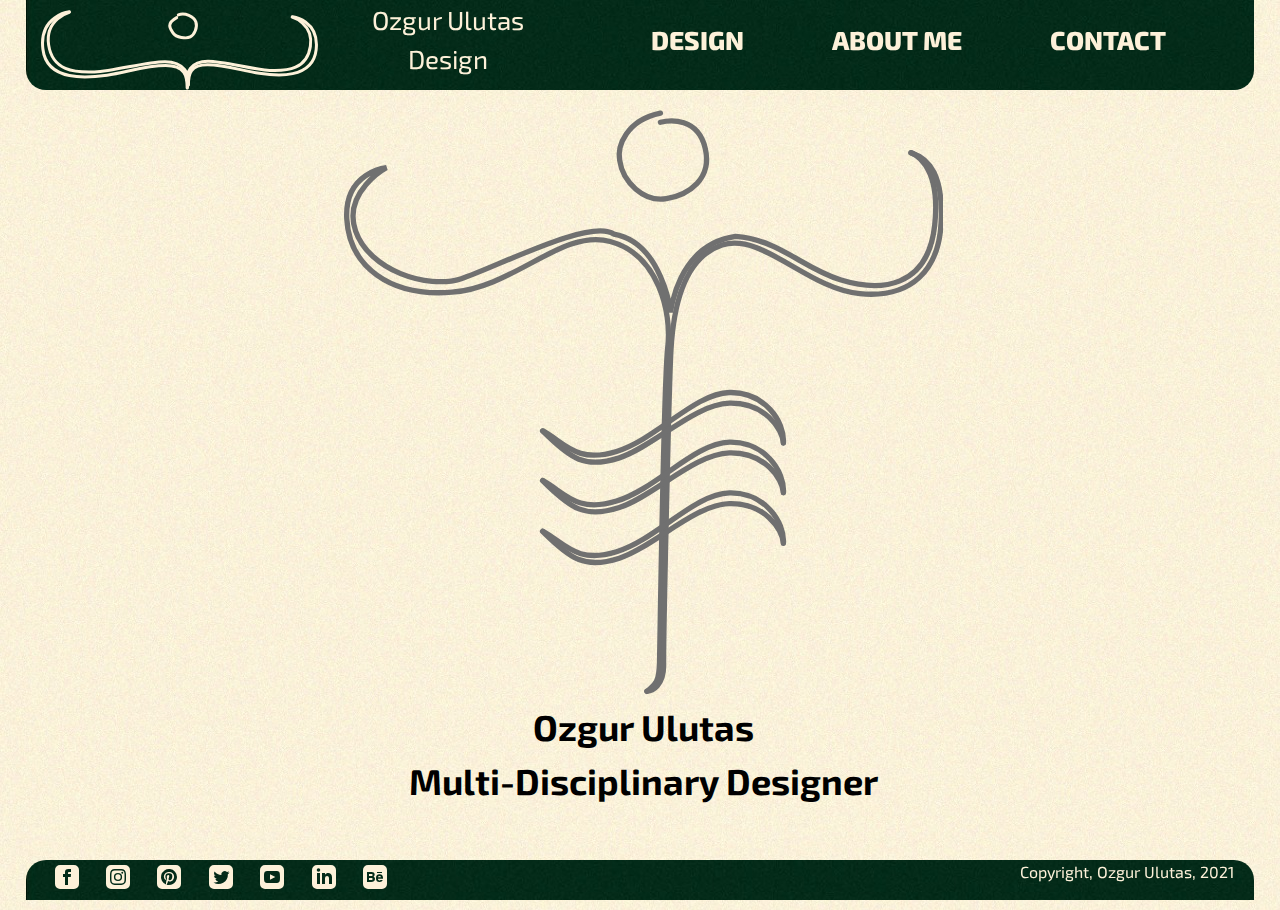
<file: index.html>
<!DOCTYPE html>
<html lang="en">

<head>
    <meta charset="UTF-8">
    <meta http-equiv="X-UA-Compatible" content="IE=edge">
    <meta name="viewport" content="width=device-width, initial-scale=1.0">
    <link rel="stylesheet" href="css/main.css">
    <link rel="preconnect" href="https://fonts.googleapis.com">
    <link rel="preconnect" href="https://fonts.gstatic.com" crossorigin>
    <link
        href="https://fonts.googleapis.com/css2?family=Exo+2:ital,wght@0,100;0,200;0,300;0,400;0,500;0,600;0,700;0,800;0,900;1,100;1,200;1,300;1,400;1,500;1,600;1,700;1,800;1,900&display=swap"
        rel="stylesheet">
    <title>Portfolio of Ozgur Ulutas</title>
</head>

<body>
    <header>
        <div id="nav_logo">
            <svg xmlns="http://www.w3.org/2000/svg"  viewBox="0 0 74.205 73.125">
                <g id="Group_16" data-name="Group 16" transform="translate(-566.537 -260.183)">
                    <path id="Path_8" data-name="Path 8"
                        d="M-21166.016,6595.412c.84-.747,1.461-.814,1.516-3.463s.508-33.734.988-37.806-1.121-11.053-6.891-12.6-11.414,5.483-18.934,6.08-12.289-3.142-12.609-8.766a5.459,5.459,0,0,1,4.742-6.15s-5.312,2.928-3.684,7.588,8.531,7.03,12.648,5.7,15.406-7.271,18.258-5.343c5.809.987,6.809,9.4,6.809,9.4s.746-8.089,7.766-9.109c5.316.4,8,3.8,12.645,5.223s10.395,1.02,11.211-6.582-2.859-8.684-2.859-8.684"
                        transform="translate(21769.998 -6264.222)" fill="none" stroke="#fdf1d9" stroke-linecap="round"
                        stroke-width="3" />
                    <path id="Path_9" data-name="Path 9"
                        d="M-21196.836,6528.177c2.254.746,3.854,2.73,3.588,8.354s-3.486,9.1-9.738,8.5-11.7-7.369-16.5-5.817-5.855,8.105-6.109,12.5-.926,35.047-.879,37.7-1.434,3.189-2,3.229"
                        transform="translate(21832.465 -6261.463)" fill="none" stroke="#fdf1d9" stroke-linecap="round"
                        stroke-width="3" />
                    <path id="Path_10" data-name="Path 10"
                        d="M-20928,6491.956c-4.086.842-5.184,3.958-4.877,5.669.355,2.605,2.938,5.031,5.592,4.572s5.518-2.35,4.648-6.027-4.187-3.423-5.363-3.116"
                        transform="translate(21533.611 -6230)" fill="none" stroke="#fdf1d9" stroke-linecap="round"
                        stroke-width="3" />
                    <g id="Group_8" data-name="Group 8" transform="translate(591.493 295.405)">
                        <path id="Path_11" data-name="Path 11"
                            d="M-21074.449,6789.513c3.412,3.414,5.117,4.552,9.2,3.225s9.008-6.448,13.178-6.543,6.354,3.034,6.451,4.741"
                            transform="translate(21074.449 -6784.91)" fill="none" stroke="#fdf1d9"
                            stroke-linecap="round" stroke-width="3" />
                        <path id="Path_12" data-name="Path 12"
                            d="M-21073.953,6790.8c2.656,1.494,4.02,3.917,8.8,2.456s9.352-6.961,13.523-7.056a6.189,6.189,0,0,1,6.465,6.061"
                            transform="translate(21074.014 -6786.194)" fill="none" stroke="#fdf1d9"
                            stroke-linecap="round" stroke-width="3" />
                    </g>
                    <g id="Group_9" data-name="Group 9" transform="translate(591.493 301.351)">
                        <path id="Path_11-2" data-name="Path 11"
                            d="M-21074.449,6789.513c3.412,3.414,5.117,4.552,9.2,3.225s9.008-6.448,13.178-6.543,6.354,3.034,6.451,4.741"
                            transform="translate(21074.449 -6784.91)" fill="none" stroke="#fdf1d9"
                            stroke-linecap="round" stroke-width="3" />
                        <path id="Path_12-2" data-name="Path 12"
                            d="M-21073.953,6790.8c2.656,1.494,4.02,3.917,8.8,2.456s9.352-6.961,13.523-7.056a6.189,6.189,0,0,1,6.465,6.061"
                            transform="translate(21074.014 -6786.194)" fill="none" stroke="#fdf1d9"
                            stroke-linecap="round" stroke-width="3" />
                    </g>
                    <g id="Group_10" data-name="Group 10" transform="translate(591.493 307.418)">
                        <path id="Path_11-3" data-name="Path 11"
                            d="M-21074.449,6789.513c3.412,3.414,5.117,4.552,9.2,3.225s9.008-6.448,13.178-6.543,6.354,3.034,6.451,4.741"
                            transform="translate(21074.449 -6784.91)" fill="none" stroke="#fdf1d9"
                            stroke-linecap="round" stroke-width="3" />
                        <path id="Path_12-3" data-name="Path 12"
                            d="M-21073.953,6790.8c2.656,1.494,4.02,3.917,8.8,2.456s9.352-6.961,13.523-7.056a6.189,6.189,0,0,1,6.465,6.061"
                            transform="translate(21074.014 -6786.194)" fill="none" stroke="#fdf1d9"
                            stroke-linecap="round" stroke-width="3" />
                    </g>
                </g>
            </svg>
        </div>
        <div id="nav_logo_big">
            <svg xmlns="http://www.w3.org/2000/svg" viewBox="0 0 276.893 81.542">
                <g id="Group_75" data-name="Group 75" transform="translate(-45.039 -5.7)">
                  <g id="Group_7" data-name="Group 7" transform="translate(46.559 9.556)">
                    <path id="Path_3" data-name="Path 3" d="M-21652.637,7787.615s-30.412,3.854-26.449,37.116,45.316,28.874,64.2,26.206,38.625-9.6,58.436-9.6,21.641,10.662,21.641,22.465" transform="translate(21679.441 -7787.615)" fill="none" stroke="#fdf1d9" stroke-linecap="round" stroke-width="3"/>
                    <path id="Path_5" data-name="Path 5" d="M-21575.176,7787.615s26.912,3.443,23.4,33.152-40.1,25.791-56.809,23.408-34.18-8.576-51.711-8.576-19.15,9.524-19.15,20.066" transform="translate(21825.316 -7782.729)" fill="none" stroke="#fdf1d9" stroke-linecap="round" stroke-width="3"/>
                    <path id="Path_4" data-name="Path 4" d="M-21658.416,7782.714s-24.488,6.957-20.684,32.625,25.656,27.86,45.945,27.032,51.311-10.256,70.332-10.256,26.439,12.807,22.441,25.974" transform="translate(21685.207 -7782.301)" fill="none" stroke="#fdf1d9" stroke-linecap="round" stroke-width="3"/>
                    <path id="Path_6" data-name="Path 6" d="M-21574.559,7782.714s21.58,6.206,18.229,29.1-22.609,24.853-40.49,24.114-45.217-9.149-61.982-9.149-23.3,11.424-19.777,23.169" transform="translate(21824.131 -7777.415)" fill="none" stroke="#fdf1d9" stroke-linecap="round" stroke-width="3"/>
                  </g>
                  <path id="Path_7" data-name="Path 7" d="M10.611,2.869C-2.273,4.735.891,11.6,1.875,16.354s10.168,9.79,14.541,9.4S26.8,19.544,26.994,13.761,20.2.791,13.135.875" transform="translate(169.75 16.498) rotate(-21)" fill="none" stroke="#fdf1d9" stroke-linecap="round" stroke-width="3"/>
                </g>
              </svg>
              
        </div>
        <div id="site_title">
            <h1>Ozgur Ulutas Design</h1>
        </div>
        <div id="main_menu">
            <div id="menu_icon">
                <svg xmlns="http://www.w3.org/2000/svg"  viewBox="0 0 55 47">
                    <g id="Group_15" data-name="Group 15" transform="translate(-660.5 -19.5)">
                        <line id="Line_1" data-name="Line 1" x2="47" transform="translate(664.5 23.5)" fill="none"
                            stroke="#fdf1d9" stroke-linecap="round" stroke-width="8" />
                        <line id="Line_2" data-name="Line 2" x2="47" transform="translate(664.5 43)" fill="none"
                            stroke="#fdf1d9" stroke-linecap="round" stroke-width="8" />
                        <line id="Line_3" data-name="Line 3" x2="47" transform="translate(664.5 62.5)" fill="none"
                            stroke="#fdf1d9" stroke-linecap="round" stroke-width="8" />
                    </g>
                </svg>
            </div>
            <div id="menu_links">
                <div id="cross">
                    <svg xmlns="http://www.w3.org/2000/svg" width="58.265" height="50.265" viewBox="0 0 58.265 50.265">
                        <g id="Group_76" data-name="Group 76" transform="translate(-298.867 -17.867)">
                          <line id="Line_6" data-name="Line 6" x1="47" y2="39" transform="translate(304.5 23.5)" fill="none" stroke="#fdf1d9" stroke-linecap="round" stroke-width="8"/>
                          <line id="Line_7" data-name="Line 7" x2="47" y2="39" transform="translate(304.5 23.5)" fill="none" stroke="#fdf1d9" stroke-linecap="round" stroke-width="8"/>
                        </g>
                      </svg>                      
                </div>
                <a class="menu_item" id="design_link" href="designs.html">Design</a>
                <a class="menu_item" id="aboutme_link" href="about.html">About Me</a>
                <a class="menu_item" id="contact_link" href="contact.html">Contact</a>
            </div>
        </div>
    </header>
    <main id="ent_main">
        <div id="big_logo">
            <svg xmlns="http://www.w3.org/2000/svg" viewBox="0 0 339.938 331.497">
                <g id="Group_8" data-name="Group 8" transform="translate(-566.533 -260.183)">
                    <path id="Path_8" data-name="Path 8"
                        d="M-21031.871,6836.147c3.98-3.533,6.9-3.854,7.164-16.383s2.414-159.623,4.688-178.89-5.3-52.3-32.605-59.64-54.008,25.95-89.586,28.773-58.164-14.868-59.68-41.477,22.438-29.1,22.438-29.1-25.125,13.852-17.426,35.9,40.371,33.266,59.852,26.993,72.895-34.406,86.406-25.281c27.477,4.67,32.2,44.482,32.2,44.482s3.531-38.277,36.766-43.1c25.133,1.9,37.824,17.985,59.82,24.712s49.184,4.824,53.051-31.146-13.539-41.088-13.539-41.088"
                        transform="translate(21769.998 -6246.585)" fill="none" stroke="#707070" stroke-linecap="round"
                        stroke-width="3" />
                    <path id="Path_9" data-name="Path 9"
                        d="M-21078.766,6528.176c10.67,3.529,18.236,12.918,16.973,39.53s-16.494,43.059-46.08,40.235-55.344-34.872-78.045-27.53-27.7,38.356-28.91,59.167-4.385,165.835-4.166,178.366-6.768,15.091-9.48,15.271"
                        transform="translate(21966.633 -6243.702)" fill="none" stroke="#707070" stroke-linecap="round"
                        stroke-width="3" />
                    <path id="Path_10" data-name="Path 10"
                        d="M-20909.617,6491.955c-19.336,3.988-24.533,18.731-23.082,26.828,1.691,12.326,13.895,23.807,26.467,21.632s26.1-11.118,21.994-28.52-19.82-16.193-25.379-14.743"
                        transform="translate(21655.434 -6230)" fill="none" stroke="#707070" stroke-linecap="round"
                        stroke-width="3" />
                    <g id="Group_8-2" data-name="Group 8" transform="translate(679.026 420.233)">
                        <path id="Path_11" data-name="Path 11"
                            d="M-21074.449,6801.906c16.156,16.153,24.227,21.537,43.523,15.255s42.625-30.511,62.371-30.96,30.059,14.358,30.512,22.435"
                            transform="translate(21074.449 -6780.124)" fill="none" stroke="#707070"
                            stroke-linecap="round" stroke-width="3" />
                        <path id="Path_12" data-name="Path 12"
                            d="M-21073.949,6807.965c12.566,7.07,19.008,18.538,41.631,11.625s44.232-32.938,63.977-33.388,31.385,16.421,30.6,28.675"
                            transform="translate(21074.232 -6786.194)" fill="none" stroke="#707070"
                            stroke-linecap="round" stroke-width="3" />
                    </g>
                    <g id="Group_9" data-name="Group 9" transform="translate(679.026 448.367)">
                        <path id="Path_11-2" data-name="Path 11"
                            d="M-21074.449,6801.906c16.156,16.153,24.227,21.537,43.523,15.255s42.625-30.511,62.371-30.96,30.059,14.358,30.512,22.435"
                            transform="translate(21074.449 -6780.124)" fill="none" stroke="#707070"
                            stroke-linecap="round" stroke-width="3" />
                        <path id="Path_12-2" data-name="Path 12"
                            d="M-21073.949,6807.965c12.566,7.07,19.008,18.538,41.631,11.625s44.232-32.938,63.977-33.388,31.385,16.421,30.6,28.675"
                            transform="translate(21074.232 -6786.194)" fill="none" stroke="#707070"
                            stroke-linecap="round" stroke-width="3" />
                    </g>
                    <g id="Group_10" data-name="Group 10" transform="translate(679.026 477.076)">
                        <path id="Path_11-3" data-name="Path 11"
                            d="M-21074.449,6801.906c16.156,16.153,24.227,21.537,43.523,15.255s42.625-30.511,62.371-30.96,30.059,14.358,30.512,22.435"
                            transform="translate(21074.449 -6780.124)" fill="none" stroke="#707070"
                            stroke-linecap="round" stroke-width="3" />
                        <path id="Path_12-3" data-name="Path 12"
                            d="M-21073.949,6807.965c12.566,7.07,19.008,18.538,41.631,11.625s44.232-32.938,63.977-33.388,31.385,16.421,30.6,28.675"
                            transform="translate(21074.232 -6786.194)" fill="none" stroke="#707070"
                            stroke-linecap="round" stroke-width="3" />
                    </g>
                </g>
            </svg>
        </div>
        <div>
            <h3>Loyal</h3>
        </div>
        <div>
            <h3>Genuine</h3>
        </div>
        <div>
            <h3>Original</h3>
        </div>
        <div>
            <h3>Logical</h3>
        </div>
        <div>
            <h3>Dedicated</h3>
        </div>
        <div>
            <h3>Creative</h3>
        </div>
        <div>
            <H2>Ozgur Ulutas</H2>
            <h2>Multi-Disciplinary Designer</h2>
        </div>
        <div><a href="designs.html" id="cont_link">
                <h2> &lt; Tap To Continue &gt; </h2>
            </a></div>
    </main>
    <footer>
        <div id="social_med">
            <a href="https://www.facebook.com/ozgur.ulutas.5" class="social">
                <svg xmlns="http://www.w3.org/2000/svg" viewBox="0 0 24 24">
                    <path id="iconmonstr-facebook-6"
                        d="M19,0H5A5,5,0,0,0,0,5V19a5,5,0,0,0,5,5H19a5,5,0,0,0,5-5V5A5,5,0,0,0,19,0ZM16,7H14.076C13.461,7,13,7.252,13,7.889V9h3l-.238,3H13v8H10V12H8V9h2V7.077C10,5.055,11.064,4,13.461,4H16Z"
                        fill="#fdf1d9" />
                </svg>

            </a>
            <a href="https://www.instagram.com/ozgurulutas/" class="social">
                <svg xmlns="http://www.w3.org/2000/svg" viewBox="0 0 24 24">
                    <path id="iconmonstr-instagram-12"
                        d="M15.233,5.488c-.843-.038-1.1-.046-3.233-.046s-2.389.008-3.232.046c-2.17.1-3.181,1.127-3.279,3.279-.039.844-.048,1.1-.048,3.233s.009,2.389.047,3.233c.1,2.148,1.106,3.18,3.279,3.279.843.038,1.1.047,3.233.047s2.39-.008,3.233-.046c2.17-.1,3.18-1.129,3.279-3.279.038-.844.046-1.1.046-3.233s-.008-2.389-.046-3.232c-.1-2.153-1.111-3.182-3.279-3.281ZM12,16.108A4.108,4.108,0,1,1,16.108,12,4.108,4.108,0,0,1,12,16.108ZM16.271,8.69a.96.96,0,1,1,.96-.96A.96.96,0,0,1,16.271,8.69ZM14.667,12A2.667,2.667,0,1,1,12,9.333,2.667,2.667,0,0,1,14.667,12ZM19,0H5A5,5,0,0,0,0,5V19a5,5,0,0,0,5,5H19a5,5,0,0,0,5-5V5A5,5,0,0,0,19,0Zm.952,15.3c-.132,2.909-1.751,4.521-4.653,4.654-.854.039-1.126.048-3.3.048s-2.444-.009-3.3-.048C5.794,19.819,4.182,18.2,4.048,15.3,4.009,14.445,4,14.173,4,12s.009-2.445.048-3.3C4.182,5.794,5.8,4.181,8.7,4.049,9.556,4.009,9.827,4,12,4s2.445.009,3.3.048c2.908.133,4.523,1.751,4.653,4.653.039.854.048,1.127.048,3.3S19.991,14.445,19.952,15.3Z"
                        fill="#fdf1d9" />
                </svg>
            </a>
            <a href="https://www.pinterest.ca/ozgurgreat" class="social">
                <svg xmlns="http://www.w3.org/2000/svg" viewBox="0 0 24 24">
                    <path id="iconmonstr-pinterest-3"
                        d="M19,0H5A5,5,0,0,0,0,5V19a5,5,0,0,0,5,5H19a5,5,0,0,0,5-5V5A5,5,0,0,0,19,0ZM12,20a7.991,7.991,0,0,1-2.369-.357,8.939,8.939,0,0,0,.994-2.1l.5-1.9a2.139,2.139,0,0,0,1.833.918c2.414,0,4.152-2.219,4.152-4.976a4.7,4.7,0,0,0-4.933-4.62c-3.452,0-5.286,2.317-5.286,4.841a3.588,3.588,0,0,0,1.624,3.1c.151.07.232.039.268-.107L9,13.893a.24.24,0,0,0-.056-.23,3.106,3.106,0,0,1-.6-1.825,3.463,3.463,0,0,1,3.612-3.472,3.158,3.158,0,0,1,3.341,3.255c0,2.164-1.093,3.663-2.515,3.663a1.161,1.161,0,0,1-1.185-1.446,16.063,16.063,0,0,0,.663-2.664,1,1,0,0,0-1.012-1.127c-.8,0-1.448.831-1.448,1.943a2.891,2.891,0,0,0,.239,1.188s-.793,3.353-.938,3.977a7.659,7.659,0,0,0-.028,2.294A8,8,0,1,1,20,12a8.2,8.2,0,0,1-1.422,4.553A7.859,7.859,0,0,1,12,20Z"
                        fill="#fdf1d9" />
                </svg>

            </a>
            <a href="https://twitter.com/ozgurulutas" class="social">
                <svg xmlns="http://www.w3.org/2000/svg" viewBox="0 0 24 24">
                    <path id="iconmonstr-twitter-3"
                        d="M19,0H5A5,5,0,0,0,0,5V19a5,5,0,0,0,5,5H19a5,5,0,0,0,5-5V5A5,5,0,0,0,19,0Zm-.139,9.237A9.336,9.336,0,0,1,4.5,17.527a6.6,6.6,0,0,0,4.86-1.359,3.285,3.285,0,0,1-3.066-2.28,3.3,3.3,0,0,0,1.482-.056,3.286,3.286,0,0,1-2.633-3.26,3.266,3.266,0,0,0,1.486.411A3.289,3.289,0,0,1,5.612,6.6a9.32,9.32,0,0,0,6.766,3.43,3.285,3.285,0,0,1,5.594-2.993,6.583,6.583,0,0,0,2.086-.8,3.3,3.3,0,0,1-1.443,1.816A6.578,6.578,0,0,0,20.5,7.54a6.66,6.66,0,0,1-1.639,1.7Z"
                        fill="#fdf1d9" />
                </svg>

            </a>
            <a href="https://www.youtube.com/user/ozgurulutas/featured" class="social">
                <svg xmlns="http://www.w3.org/2000/svg" viewBox="0 0 24 24">
                    <path id="iconmonstr-youtube-8"
                        d="M10,9.333l5.333,2.662L10,14.667ZM24,5V19a5,5,0,0,1-5,5H5a5,5,0,0,1-5-5V5A5,5,0,0,1,5,0H19A5,5,0,0,1,24,5Zm-4,7c-.02-4.123-.323-5.7-2.923-5.877-2.4-.164-7.754-.163-10.153,0C4.326,6.3,4.02,7.87,4,12c.02,4.123.323,5.7,2.923,5.877,2.4.163,7.75.164,10.153,0C19.674,17.7,19.98,16.13,20,12Z"
                        fill="#fdf1d9" />
                </svg>
            </a>
            <a href="https://www.linkedin.com/in/ozgur-ulutas-846955211/" class="social"><svg
                    xmlns="http://www.w3.org/2000/svg" viewBox="0 0 24 24">
                    <path id="Path_15" data-name="Path 15"
                        d="M19,0H5A5,5,0,0,0,0,5V19a5,5,0,0,0,5,5H19a5,5,0,0,0,5-5V5A5,5,0,0,0,19,0ZM8,19H5V8H8ZM6.5,6.732A1.764,1.764,0,1,1,8.25,4.968,1.758,1.758,0,0,1,6.5,6.732ZM20,19H17V13.4c0-3.368-4-3.113-4,0V19H10V8h3V9.765c1.4-2.586,7-2.777,7,2.476Z"
                        fill="#fdf1d9" />
                </svg>
            </a>
            <a href="https://www.behance.net/zgruluta" class="social">
                <svg xmlns="http://www.w3.org/2000/svg" viewBox="0 0 24 24">
                    <path id="Path_16" data-name="Path 16"
                        d="M8.228,15.01H6V13H8.261C10.139,13,10.264,15.01,8.228,15.01Zm6.758-2.677H18A1.514,1.514,0,0,0,14.986,12.333ZM8.182,9H6v2H8.389C10.062,11,10.326,9,8.182,9ZM24,5V19a5,5,0,0,1-5,5H5a5,5,0,0,1-5-5V5A5,5,0,0,1,5,0H19A5,5,0,0,1,24,5ZM14,8h5V7H14Zm-3.552,3.618c1.907-.974,1.837-4.55-1.813-4.6H4v9.978H8.311C12.833,16.992,12.756,12.458,10.448,11.618Zm9.487.6a3.344,3.344,0,0,0-3.583-2.95C14.258,9.27,13,10.61,13,13.217,13,15.848,14.367,17,16.416,17a3.37,3.37,0,0,0,3.4-2H17.7a1.644,1.644,0,0,1-2.767-1.353H20a8.988,8.988,0,0,0-.063-1.427Z"
                        fill="#fdf1d9" />
                </svg>
            </a>
        </div>
        <p id="copyr">Copyright, Ozgur Ulutas, 2021</p>
    </footer>
</body>

</html>
</file>
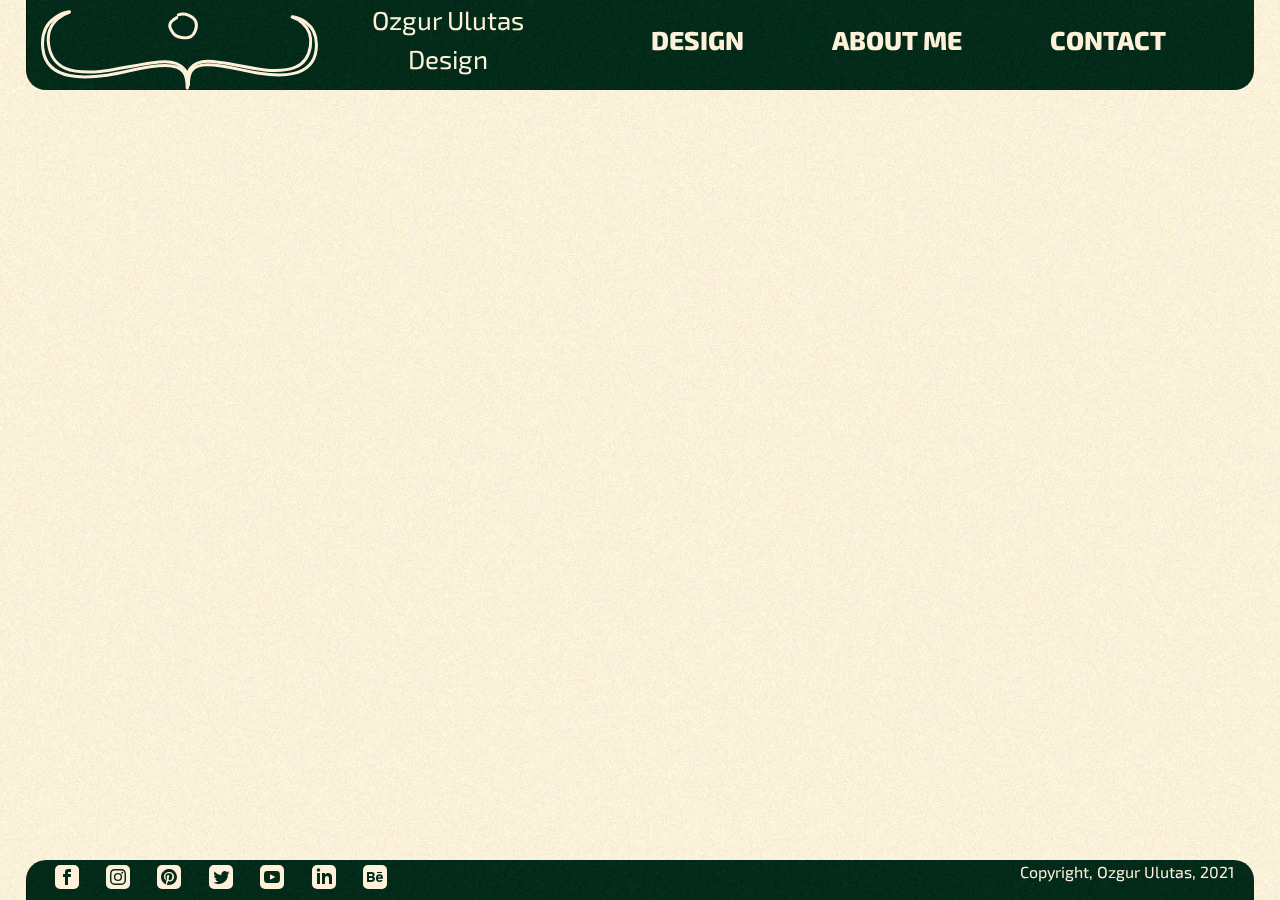
<file: about.html>
<!DOCTYPE html>
<html lang="en">

<head>
    <meta charset="UTF-8">
    <meta http-equiv="X-UA-Compatible" content="IE=edge">
    <meta name="viewport" content="width=device-width, initial-scale=1.0">
    <link rel="stylesheet" href="css/main.css">
    <link rel="preconnect" href="https://fonts.googleapis.com">
    <link rel="preconnect" href="https://fonts.gstatic.com" crossorigin>
    <link
        href="https://fonts.googleapis.com/css2?family=Exo+2:ital,wght@0,100;0,200;0,300;0,400;0,500;0,600;0,700;0,800;0,900;1,100;1,200;1,300;1,400;1,500;1,600;1,700;1,800;1,900&display=swap"
        rel="stylesheet">
    <title>Portfolio of Ozgur Ulutas</title>
</head>

<body>
    <header>
        <div id="nav_logo">
            <svg xmlns="http://www.w3.org/2000/svg"  viewBox="0 0 74.205 73.125">
                <g id="Group_16" data-name="Group 16" transform="translate(-566.537 -260.183)">
                    <path id="Path_8" data-name="Path 8"
                        d="M-21166.016,6595.412c.84-.747,1.461-.814,1.516-3.463s.508-33.734.988-37.806-1.121-11.053-6.891-12.6-11.414,5.483-18.934,6.08-12.289-3.142-12.609-8.766a5.459,5.459,0,0,1,4.742-6.15s-5.312,2.928-3.684,7.588,8.531,7.03,12.648,5.7,15.406-7.271,18.258-5.343c5.809.987,6.809,9.4,6.809,9.4s.746-8.089,7.766-9.109c5.316.4,8,3.8,12.645,5.223s10.395,1.02,11.211-6.582-2.859-8.684-2.859-8.684"
                        transform="translate(21769.998 -6264.222)" fill="none" stroke="#fdf1d9" stroke-linecap="round"
                        stroke-width="3" />
                    <path id="Path_9" data-name="Path 9"
                        d="M-21196.836,6528.177c2.254.746,3.854,2.73,3.588,8.354s-3.486,9.1-9.738,8.5-11.7-7.369-16.5-5.817-5.855,8.105-6.109,12.5-.926,35.047-.879,37.7-1.434,3.189-2,3.229"
                        transform="translate(21832.465 -6261.463)" fill="none" stroke="#fdf1d9" stroke-linecap="round"
                        stroke-width="3" />
                    <path id="Path_10" data-name="Path 10"
                        d="M-20928,6491.956c-4.086.842-5.184,3.958-4.877,5.669.355,2.605,2.938,5.031,5.592,4.572s5.518-2.35,4.648-6.027-4.187-3.423-5.363-3.116"
                        transform="translate(21533.611 -6230)" fill="none" stroke="#fdf1d9" stroke-linecap="round"
                        stroke-width="3" />
                    <g id="Group_8" data-name="Group 8" transform="translate(591.493 295.405)">
                        <path id="Path_11" data-name="Path 11"
                            d="M-21074.449,6789.513c3.412,3.414,5.117,4.552,9.2,3.225s9.008-6.448,13.178-6.543,6.354,3.034,6.451,4.741"
                            transform="translate(21074.449 -6784.91)" fill="none" stroke="#fdf1d9"
                            stroke-linecap="round" stroke-width="3" />
                        <path id="Path_12" data-name="Path 12"
                            d="M-21073.953,6790.8c2.656,1.494,4.02,3.917,8.8,2.456s9.352-6.961,13.523-7.056a6.189,6.189,0,0,1,6.465,6.061"
                            transform="translate(21074.014 -6786.194)" fill="none" stroke="#fdf1d9"
                            stroke-linecap="round" stroke-width="3" />
                    </g>
                    <g id="Group_9" data-name="Group 9" transform="translate(591.493 301.351)">
                        <path id="Path_11-2" data-name="Path 11"
                            d="M-21074.449,6789.513c3.412,3.414,5.117,4.552,9.2,3.225s9.008-6.448,13.178-6.543,6.354,3.034,6.451,4.741"
                            transform="translate(21074.449 -6784.91)" fill="none" stroke="#fdf1d9"
                            stroke-linecap="round" stroke-width="3" />
                        <path id="Path_12-2" data-name="Path 12"
                            d="M-21073.953,6790.8c2.656,1.494,4.02,3.917,8.8,2.456s9.352-6.961,13.523-7.056a6.189,6.189,0,0,1,6.465,6.061"
                            transform="translate(21074.014 -6786.194)" fill="none" stroke="#fdf1d9"
                            stroke-linecap="round" stroke-width="3" />
                    </g>
                    <g id="Group_10" data-name="Group 10" transform="translate(591.493 307.418)">
                        <path id="Path_11-3" data-name="Path 11"
                            d="M-21074.449,6789.513c3.412,3.414,5.117,4.552,9.2,3.225s9.008-6.448,13.178-6.543,6.354,3.034,6.451,4.741"
                            transform="translate(21074.449 -6784.91)" fill="none" stroke="#fdf1d9"
                            stroke-linecap="round" stroke-width="3" />
                        <path id="Path_12-3" data-name="Path 12"
                            d="M-21073.953,6790.8c2.656,1.494,4.02,3.917,8.8,2.456s9.352-6.961,13.523-7.056a6.189,6.189,0,0,1,6.465,6.061"
                            transform="translate(21074.014 -6786.194)" fill="none" stroke="#fdf1d9"
                            stroke-linecap="round" stroke-width="3" />
                    </g>
                </g>
            </svg>
        </div>
        <div id="nav_logo_big">
            <svg xmlns="http://www.w3.org/2000/svg" viewBox="0 0 276.893 81.542">
                <g id="Group_75" data-name="Group 75" transform="translate(-45.039 -5.7)">
                  <g id="Group_7" data-name="Group 7" transform="translate(46.559 9.556)">
                    <path id="Path_3" data-name="Path 3" d="M-21652.637,7787.615s-30.412,3.854-26.449,37.116,45.316,28.874,64.2,26.206,38.625-9.6,58.436-9.6,21.641,10.662,21.641,22.465" transform="translate(21679.441 -7787.615)" fill="none" stroke="#fdf1d9" stroke-linecap="round" stroke-width="3"/>
                    <path id="Path_5" data-name="Path 5" d="M-21575.176,7787.615s26.912,3.443,23.4,33.152-40.1,25.791-56.809,23.408-34.18-8.576-51.711-8.576-19.15,9.524-19.15,20.066" transform="translate(21825.316 -7782.729)" fill="none" stroke="#fdf1d9" stroke-linecap="round" stroke-width="3"/>
                    <path id="Path_4" data-name="Path 4" d="M-21658.416,7782.714s-24.488,6.957-20.684,32.625,25.656,27.86,45.945,27.032,51.311-10.256,70.332-10.256,26.439,12.807,22.441,25.974" transform="translate(21685.207 -7782.301)" fill="none" stroke="#fdf1d9" stroke-linecap="round" stroke-width="3"/>
                    <path id="Path_6" data-name="Path 6" d="M-21574.559,7782.714s21.58,6.206,18.229,29.1-22.609,24.853-40.49,24.114-45.217-9.149-61.982-9.149-23.3,11.424-19.777,23.169" transform="translate(21824.131 -7777.415)" fill="none" stroke="#fdf1d9" stroke-linecap="round" stroke-width="3"/>
                  </g>
                  <path id="Path_7" data-name="Path 7" d="M10.611,2.869C-2.273,4.735.891,11.6,1.875,16.354s10.168,9.79,14.541,9.4S26.8,19.544,26.994,13.761,20.2.791,13.135.875" transform="translate(169.75 16.498) rotate(-21)" fill="none" stroke="#fdf1d9" stroke-linecap="round" stroke-width="3"/>
                </g>
              </svg>
              
        </div>
        <div id="site_title">
            <h1>Ozgur Ulutas Design</h1>
        </div>
        <div id="main_menu">
            <div id="menu_icon">
                <svg xmlns="http://www.w3.org/2000/svg"  viewBox="0 0 55 47">
                    <g id="Group_15" data-name="Group 15" transform="translate(-660.5 -19.5)">
                        <line id="Line_1" data-name="Line 1" x2="47" transform="translate(664.5 23.5)" fill="none"
                            stroke="#fdf1d9" stroke-linecap="round" stroke-width="8" />
                        <line id="Line_2" data-name="Line 2" x2="47" transform="translate(664.5 43)" fill="none"
                            stroke="#fdf1d9" stroke-linecap="round" stroke-width="8" />
                        <line id="Line_3" data-name="Line 3" x2="47" transform="translate(664.5 62.5)" fill="none"
                            stroke="#fdf1d9" stroke-linecap="round" stroke-width="8" />
                    </g>
                </svg>
            </div>
            <div id="menu_links">
                <div id="cross">
                    <svg xmlns="http://www.w3.org/2000/svg" width="58.265" height="50.265" viewBox="0 0 58.265 50.265">
                        <g id="Group_76" data-name="Group 76" transform="translate(-298.867 -17.867)">
                          <line id="Line_6" data-name="Line 6" x1="47" y2="39" transform="translate(304.5 23.5)" fill="none" stroke="#fdf1d9" stroke-linecap="round" stroke-width="8"/>
                          <line id="Line_7" data-name="Line 7" x2="47" y2="39" transform="translate(304.5 23.5)" fill="none" stroke="#fdf1d9" stroke-linecap="round" stroke-width="8"/>
                        </g>
                      </svg>                      
                </div>
                <a class="menu_item" id="design_link" href="designs.html">Design</a>
                <a class="menu_item" id="aboutme_link" href="about.html">About Me</a>
                <a class="menu_item" id="contact_link" href="contact.html">Contact</a>
            </div>
        </div>
    </header>
    <main id="about_main">
        
    </main>
    <footer>
        <div id="social_med">
            <a href="https://www.facebook.com/ozgur.ulutas.5" class="social">
                <svg xmlns="http://www.w3.org/2000/svg" viewBox="0 0 24 24">
                    <path id="iconmonstr-facebook-6"
                        d="M19,0H5A5,5,0,0,0,0,5V19a5,5,0,0,0,5,5H19a5,5,0,0,0,5-5V5A5,5,0,0,0,19,0ZM16,7H14.076C13.461,7,13,7.252,13,7.889V9h3l-.238,3H13v8H10V12H8V9h2V7.077C10,5.055,11.064,4,13.461,4H16Z"
                        fill="#fdf1d9" />
                </svg>

            </a>
            <a href="https://www.instagram.com/ozgurulutas/" class="social">
                <svg xmlns="http://www.w3.org/2000/svg" viewBox="0 0 24 24">
                    <path id="iconmonstr-instagram-12"
                        d="M15.233,5.488c-.843-.038-1.1-.046-3.233-.046s-2.389.008-3.232.046c-2.17.1-3.181,1.127-3.279,3.279-.039.844-.048,1.1-.048,3.233s.009,2.389.047,3.233c.1,2.148,1.106,3.18,3.279,3.279.843.038,1.1.047,3.233.047s2.39-.008,3.233-.046c2.17-.1,3.18-1.129,3.279-3.279.038-.844.046-1.1.046-3.233s-.008-2.389-.046-3.232c-.1-2.153-1.111-3.182-3.279-3.281ZM12,16.108A4.108,4.108,0,1,1,16.108,12,4.108,4.108,0,0,1,12,16.108ZM16.271,8.69a.96.96,0,1,1,.96-.96A.96.96,0,0,1,16.271,8.69ZM14.667,12A2.667,2.667,0,1,1,12,9.333,2.667,2.667,0,0,1,14.667,12ZM19,0H5A5,5,0,0,0,0,5V19a5,5,0,0,0,5,5H19a5,5,0,0,0,5-5V5A5,5,0,0,0,19,0Zm.952,15.3c-.132,2.909-1.751,4.521-4.653,4.654-.854.039-1.126.048-3.3.048s-2.444-.009-3.3-.048C5.794,19.819,4.182,18.2,4.048,15.3,4.009,14.445,4,14.173,4,12s.009-2.445.048-3.3C4.182,5.794,5.8,4.181,8.7,4.049,9.556,4.009,9.827,4,12,4s2.445.009,3.3.048c2.908.133,4.523,1.751,4.653,4.653.039.854.048,1.127.048,3.3S19.991,14.445,19.952,15.3Z"
                        fill="#fdf1d9" />
                </svg>
            </a>
            <a href="https://www.pinterest.ca/ozgurgreat" class="social">
                <svg xmlns="http://www.w3.org/2000/svg" viewBox="0 0 24 24">
                    <path id="iconmonstr-pinterest-3"
                        d="M19,0H5A5,5,0,0,0,0,5V19a5,5,0,0,0,5,5H19a5,5,0,0,0,5-5V5A5,5,0,0,0,19,0ZM12,20a7.991,7.991,0,0,1-2.369-.357,8.939,8.939,0,0,0,.994-2.1l.5-1.9a2.139,2.139,0,0,0,1.833.918c2.414,0,4.152-2.219,4.152-4.976a4.7,4.7,0,0,0-4.933-4.62c-3.452,0-5.286,2.317-5.286,4.841a3.588,3.588,0,0,0,1.624,3.1c.151.07.232.039.268-.107L9,13.893a.24.24,0,0,0-.056-.23,3.106,3.106,0,0,1-.6-1.825,3.463,3.463,0,0,1,3.612-3.472,3.158,3.158,0,0,1,3.341,3.255c0,2.164-1.093,3.663-2.515,3.663a1.161,1.161,0,0,1-1.185-1.446,16.063,16.063,0,0,0,.663-2.664,1,1,0,0,0-1.012-1.127c-.8,0-1.448.831-1.448,1.943a2.891,2.891,0,0,0,.239,1.188s-.793,3.353-.938,3.977a7.659,7.659,0,0,0-.028,2.294A8,8,0,1,1,20,12a8.2,8.2,0,0,1-1.422,4.553A7.859,7.859,0,0,1,12,20Z"
                        fill="#fdf1d9" />
                </svg>

            </a>
            <a href="https://twitter.com/ozgurulutas" class="social">
                <svg xmlns="http://www.w3.org/2000/svg" viewBox="0 0 24 24">
                    <path id="iconmonstr-twitter-3"
                        d="M19,0H5A5,5,0,0,0,0,5V19a5,5,0,0,0,5,5H19a5,5,0,0,0,5-5V5A5,5,0,0,0,19,0Zm-.139,9.237A9.336,9.336,0,0,1,4.5,17.527a6.6,6.6,0,0,0,4.86-1.359,3.285,3.285,0,0,1-3.066-2.28,3.3,3.3,0,0,0,1.482-.056,3.286,3.286,0,0,1-2.633-3.26,3.266,3.266,0,0,0,1.486.411A3.289,3.289,0,0,1,5.612,6.6a9.32,9.32,0,0,0,6.766,3.43,3.285,3.285,0,0,1,5.594-2.993,6.583,6.583,0,0,0,2.086-.8,3.3,3.3,0,0,1-1.443,1.816A6.578,6.578,0,0,0,20.5,7.54a6.66,6.66,0,0,1-1.639,1.7Z"
                        fill="#fdf1d9" />
                </svg>

            </a>
            <a href="https://www.youtube.com/user/ozgurulutas/featured" class="social">
                <svg xmlns="http://www.w3.org/2000/svg" viewBox="0 0 24 24">
                    <path id="iconmonstr-youtube-8"
                        d="M10,9.333l5.333,2.662L10,14.667ZM24,5V19a5,5,0,0,1-5,5H5a5,5,0,0,1-5-5V5A5,5,0,0,1,5,0H19A5,5,0,0,1,24,5Zm-4,7c-.02-4.123-.323-5.7-2.923-5.877-2.4-.164-7.754-.163-10.153,0C4.326,6.3,4.02,7.87,4,12c.02,4.123.323,5.7,2.923,5.877,2.4.163,7.75.164,10.153,0C19.674,17.7,19.98,16.13,20,12Z"
                        fill="#fdf1d9" />
                </svg>
            </a>
            <a href="https://www.linkedin.com/in/ozgur-ulutas-846955211/" class="social"><svg
                    xmlns="http://www.w3.org/2000/svg" viewBox="0 0 24 24">
                    <path id="Path_15" data-name="Path 15"
                        d="M19,0H5A5,5,0,0,0,0,5V19a5,5,0,0,0,5,5H19a5,5,0,0,0,5-5V5A5,5,0,0,0,19,0ZM8,19H5V8H8ZM6.5,6.732A1.764,1.764,0,1,1,8.25,4.968,1.758,1.758,0,0,1,6.5,6.732ZM20,19H17V13.4c0-3.368-4-3.113-4,0V19H10V8h3V9.765c1.4-2.586,7-2.777,7,2.476Z"
                        fill="#fdf1d9" />
                </svg>
            </a>
            <a href="https://www.behance.net/zgruluta" class="social">
                <svg xmlns="http://www.w3.org/2000/svg" viewBox="0 0 24 24">
                    <path id="Path_16" data-name="Path 16"
                        d="M8.228,15.01H6V13H8.261C10.139,13,10.264,15.01,8.228,15.01Zm6.758-2.677H18A1.514,1.514,0,0,0,14.986,12.333ZM8.182,9H6v2H8.389C10.062,11,10.326,9,8.182,9ZM24,5V19a5,5,0,0,1-5,5H5a5,5,0,0,1-5-5V5A5,5,0,0,1,5,0H19A5,5,0,0,1,24,5ZM14,8h5V7H14Zm-3.552,3.618c1.907-.974,1.837-4.55-1.813-4.6H4v9.978H8.311C12.833,16.992,12.756,12.458,10.448,11.618Zm9.487.6a3.344,3.344,0,0,0-3.583-2.95C14.258,9.27,13,10.61,13,13.217,13,15.848,14.367,17,16.416,17a3.37,3.37,0,0,0,3.4-2H17.7a1.644,1.644,0,0,1-2.767-1.353H20a8.988,8.988,0,0,0-.063-1.427Z"
                        fill="#fdf1d9" />
                </svg>
            </a>
        </div>
        <p id="copyr">Copyright, Ozgur Ulutas, 2021</p>
    </footer>
</body>

</html>
</file>
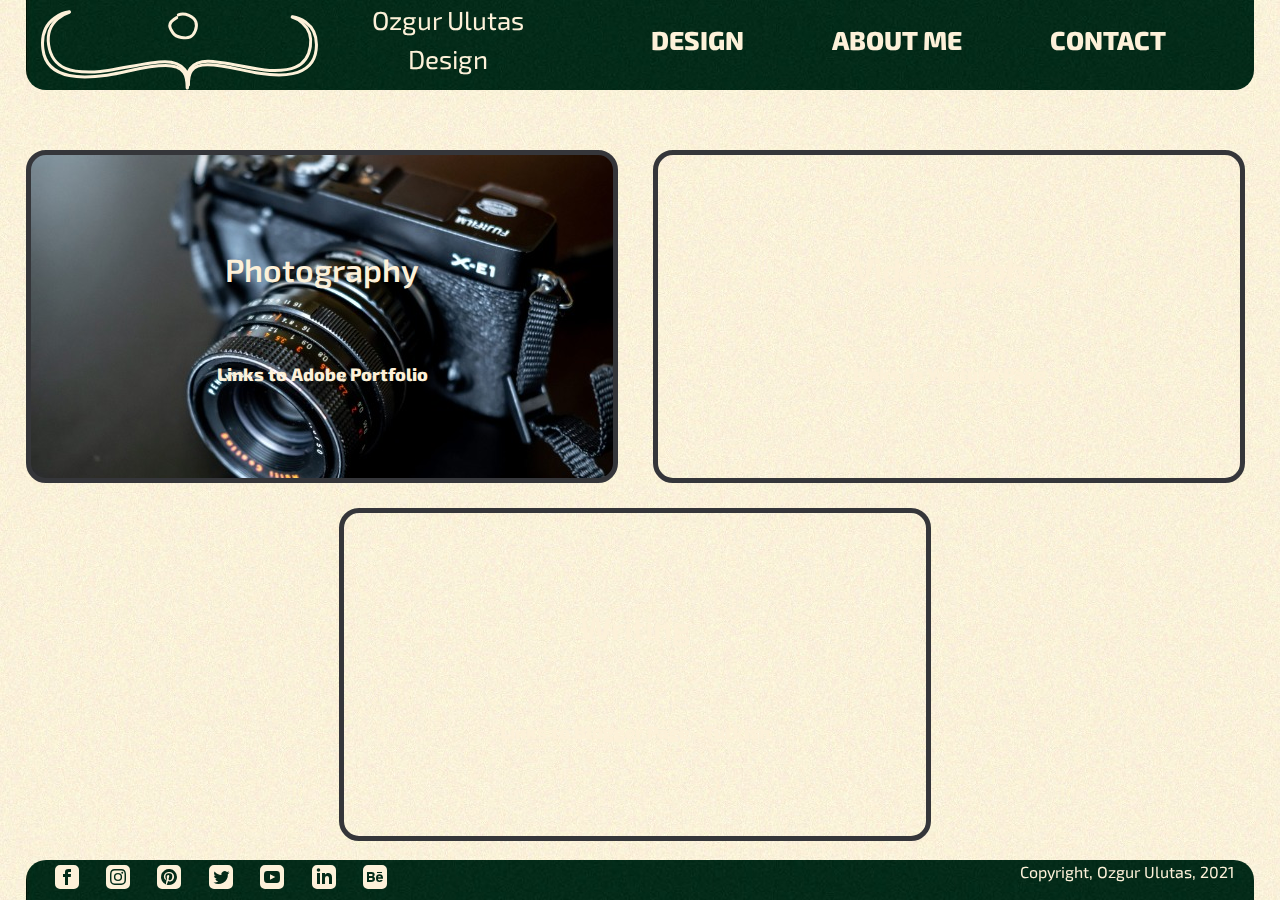
<file: ccreate.html>
<!DOCTYPE html>
<html lang="en">

<head>
    <meta charset="UTF-8">
    <meta http-equiv="X-UA-Compatible" content="IE=edge">
    <meta name="viewport" content="width=device-width, initial-scale=1.0">
    <link rel="stylesheet" href="css/main.css">
    <link rel="preconnect" href="https://fonts.googleapis.com">
    <link rel="preconnect" href="https://fonts.gstatic.com" crossorigin>
    <link
        href="https://fonts.googleapis.com/css2?family=Exo+2:ital,wght@0,100;0,200;0,300;0,400;0,500;0,600;0,700;0,800;0,900;1,100;1,200;1,300;1,400;1,500;1,600;1,700;1,800;1,900&display=swap"
        rel="stylesheet">
    <title>Portfolio of Ozgur Ulutas</title>
</head>

<body>
    <header>
        <div id="nav_logo">
            <svg xmlns="http://www.w3.org/2000/svg"  viewBox="0 0 74.205 73.125">
                <g id="Group_16" data-name="Group 16" transform="translate(-566.537 -260.183)">
                    <path id="Path_8" data-name="Path 8"
                        d="M-21166.016,6595.412c.84-.747,1.461-.814,1.516-3.463s.508-33.734.988-37.806-1.121-11.053-6.891-12.6-11.414,5.483-18.934,6.08-12.289-3.142-12.609-8.766a5.459,5.459,0,0,1,4.742-6.15s-5.312,2.928-3.684,7.588,8.531,7.03,12.648,5.7,15.406-7.271,18.258-5.343c5.809.987,6.809,9.4,6.809,9.4s.746-8.089,7.766-9.109c5.316.4,8,3.8,12.645,5.223s10.395,1.02,11.211-6.582-2.859-8.684-2.859-8.684"
                        transform="translate(21769.998 -6264.222)" fill="none" stroke="#fdf1d9" stroke-linecap="round"
                        stroke-width="3" />
                    <path id="Path_9" data-name="Path 9"
                        d="M-21196.836,6528.177c2.254.746,3.854,2.73,3.588,8.354s-3.486,9.1-9.738,8.5-11.7-7.369-16.5-5.817-5.855,8.105-6.109,12.5-.926,35.047-.879,37.7-1.434,3.189-2,3.229"
                        transform="translate(21832.465 -6261.463)" fill="none" stroke="#fdf1d9" stroke-linecap="round"
                        stroke-width="3" />
                    <path id="Path_10" data-name="Path 10"
                        d="M-20928,6491.956c-4.086.842-5.184,3.958-4.877,5.669.355,2.605,2.938,5.031,5.592,4.572s5.518-2.35,4.648-6.027-4.187-3.423-5.363-3.116"
                        transform="translate(21533.611 -6230)" fill="none" stroke="#fdf1d9" stroke-linecap="round"
                        stroke-width="3" />
                    <g id="Group_8" data-name="Group 8" transform="translate(591.493 295.405)">
                        <path id="Path_11" data-name="Path 11"
                            d="M-21074.449,6789.513c3.412,3.414,5.117,4.552,9.2,3.225s9.008-6.448,13.178-6.543,6.354,3.034,6.451,4.741"
                            transform="translate(21074.449 -6784.91)" fill="none" stroke="#fdf1d9"
                            stroke-linecap="round" stroke-width="3" />
                        <path id="Path_12" data-name="Path 12"
                            d="M-21073.953,6790.8c2.656,1.494,4.02,3.917,8.8,2.456s9.352-6.961,13.523-7.056a6.189,6.189,0,0,1,6.465,6.061"
                            transform="translate(21074.014 -6786.194)" fill="none" stroke="#fdf1d9"
                            stroke-linecap="round" stroke-width="3" />
                    </g>
                    <g id="Group_9" data-name="Group 9" transform="translate(591.493 301.351)">
                        <path id="Path_11-2" data-name="Path 11"
                            d="M-21074.449,6789.513c3.412,3.414,5.117,4.552,9.2,3.225s9.008-6.448,13.178-6.543,6.354,3.034,6.451,4.741"
                            transform="translate(21074.449 -6784.91)" fill="none" stroke="#fdf1d9"
                            stroke-linecap="round" stroke-width="3" />
                        <path id="Path_12-2" data-name="Path 12"
                            d="M-21073.953,6790.8c2.656,1.494,4.02,3.917,8.8,2.456s9.352-6.961,13.523-7.056a6.189,6.189,0,0,1,6.465,6.061"
                            transform="translate(21074.014 -6786.194)" fill="none" stroke="#fdf1d9"
                            stroke-linecap="round" stroke-width="3" />
                    </g>
                    <g id="Group_10" data-name="Group 10" transform="translate(591.493 307.418)">
                        <path id="Path_11-3" data-name="Path 11"
                            d="M-21074.449,6789.513c3.412,3.414,5.117,4.552,9.2,3.225s9.008-6.448,13.178-6.543,6.354,3.034,6.451,4.741"
                            transform="translate(21074.449 -6784.91)" fill="none" stroke="#fdf1d9"
                            stroke-linecap="round" stroke-width="3" />
                        <path id="Path_12-3" data-name="Path 12"
                            d="M-21073.953,6790.8c2.656,1.494,4.02,3.917,8.8,2.456s9.352-6.961,13.523-7.056a6.189,6.189,0,0,1,6.465,6.061"
                            transform="translate(21074.014 -6786.194)" fill="none" stroke="#fdf1d9"
                            stroke-linecap="round" stroke-width="3" />
                    </g>
                </g>
            </svg>
        </div>
        <div id="nav_logo_big">
            <svg xmlns="http://www.w3.org/2000/svg" viewBox="0 0 276.893 81.542">
                <g id="Group_75" data-name="Group 75" transform="translate(-45.039 -5.7)">
                  <g id="Group_7" data-name="Group 7" transform="translate(46.559 9.556)">
                    <path id="Path_3" data-name="Path 3" d="M-21652.637,7787.615s-30.412,3.854-26.449,37.116,45.316,28.874,64.2,26.206,38.625-9.6,58.436-9.6,21.641,10.662,21.641,22.465" transform="translate(21679.441 -7787.615)" fill="none" stroke="#fdf1d9" stroke-linecap="round" stroke-width="3"/>
                    <path id="Path_5" data-name="Path 5" d="M-21575.176,7787.615s26.912,3.443,23.4,33.152-40.1,25.791-56.809,23.408-34.18-8.576-51.711-8.576-19.15,9.524-19.15,20.066" transform="translate(21825.316 -7782.729)" fill="none" stroke="#fdf1d9" stroke-linecap="round" stroke-width="3"/>
                    <path id="Path_4" data-name="Path 4" d="M-21658.416,7782.714s-24.488,6.957-20.684,32.625,25.656,27.86,45.945,27.032,51.311-10.256,70.332-10.256,26.439,12.807,22.441,25.974" transform="translate(21685.207 -7782.301)" fill="none" stroke="#fdf1d9" stroke-linecap="round" stroke-width="3"/>
                    <path id="Path_6" data-name="Path 6" d="M-21574.559,7782.714s21.58,6.206,18.229,29.1-22.609,24.853-40.49,24.114-45.217-9.149-61.982-9.149-23.3,11.424-19.777,23.169" transform="translate(21824.131 -7777.415)" fill="none" stroke="#fdf1d9" stroke-linecap="round" stroke-width="3"/>
                  </g>
                  <path id="Path_7" data-name="Path 7" d="M10.611,2.869C-2.273,4.735.891,11.6,1.875,16.354s10.168,9.79,14.541,9.4S26.8,19.544,26.994,13.761,20.2.791,13.135.875" transform="translate(169.75 16.498) rotate(-21)" fill="none" stroke="#fdf1d9" stroke-linecap="round" stroke-width="3"/>
                </g>
              </svg>
              
        </div>
        <div id="site_title">
            <h1>Ozgur Ulutas Design</h1>
        </div>
        <div id="main_menu">
            <div id="menu_icon">
                <svg xmlns="http://www.w3.org/2000/svg"  viewBox="0 0 55 47">
                    <g id="Group_15" data-name="Group 15" transform="translate(-660.5 -19.5)">
                        <line id="Line_1" data-name="Line 1" x2="47" transform="translate(664.5 23.5)" fill="none"
                            stroke="#fdf1d9" stroke-linecap="round" stroke-width="8" />
                        <line id="Line_2" data-name="Line 2" x2="47" transform="translate(664.5 43)" fill="none"
                            stroke="#fdf1d9" stroke-linecap="round" stroke-width="8" />
                        <line id="Line_3" data-name="Line 3" x2="47" transform="translate(664.5 62.5)" fill="none"
                            stroke="#fdf1d9" stroke-linecap="round" stroke-width="8" />
                    </g>
                </svg>
            </div>
            <div id="menu_links">
                <div id="cross">
                    <svg xmlns="http://www.w3.org/2000/svg" width="58.265" height="50.265" viewBox="0 0 58.265 50.265">
                        <g id="Group_76" data-name="Group 76" transform="translate(-298.867 -17.867)">
                          <line id="Line_6" data-name="Line 6" x1="47" y2="39" transform="translate(304.5 23.5)" fill="none" stroke="#fdf1d9" stroke-linecap="round" stroke-width="8"/>
                          <line id="Line_7" data-name="Line 7" x2="47" y2="39" transform="translate(304.5 23.5)" fill="none" stroke="#fdf1d9" stroke-linecap="round" stroke-width="8"/>
                        </g>
                      </svg>                      
                </div>
                <a class="menu_item" id="design_link" href="designs.html">Design</a>
                <a class="menu_item" id="aboutme_link" href="about.html">About Me</a>
                <a class="menu_item" id="contact_link" href="contact.html">Contact</a>
            </div>
        </div>
    </header>
    <main id="ccreate_main">
        <a href="https://ozgurulutas.myportfolio.com/" id="photo" class="ccreate_cards">
            <h3>Photography</h3>
            <h5>Links to Adobe Portfolio</h5>
        </a>
        <a href="https://www.youtube.com/user/ozgurulutas/featured" id="video" class="ccreate_cards">
            <h3>Videography</h3>
            <h5>Links to Youtube Page</h5>
        </a>
        <a href="http://ozgurulutas.blogspot.com" id="write" class="ccreate_cards">
            <h3>Writing</h3>
            <h5>Links to Blogger Page - Turkish</h5>
        </a>
    </main>
    <footer>
        <div id="social_med">
            <a href="https://www.facebook.com/ozgur.ulutas.5" class="social">
                <svg xmlns="http://www.w3.org/2000/svg" viewBox="0 0 24 24">
                    <path id="iconmonstr-facebook-6"
                        d="M19,0H5A5,5,0,0,0,0,5V19a5,5,0,0,0,5,5H19a5,5,0,0,0,5-5V5A5,5,0,0,0,19,0ZM16,7H14.076C13.461,7,13,7.252,13,7.889V9h3l-.238,3H13v8H10V12H8V9h2V7.077C10,5.055,11.064,4,13.461,4H16Z"
                        fill="#fdf1d9" />
                </svg>

            </a>
            <a href="https://www.instagram.com/ozgurulutas/" class="social">
                <svg xmlns="http://www.w3.org/2000/svg" viewBox="0 0 24 24">
                    <path id="iconmonstr-instagram-12"
                        d="M15.233,5.488c-.843-.038-1.1-.046-3.233-.046s-2.389.008-3.232.046c-2.17.1-3.181,1.127-3.279,3.279-.039.844-.048,1.1-.048,3.233s.009,2.389.047,3.233c.1,2.148,1.106,3.18,3.279,3.279.843.038,1.1.047,3.233.047s2.39-.008,3.233-.046c2.17-.1,3.18-1.129,3.279-3.279.038-.844.046-1.1.046-3.233s-.008-2.389-.046-3.232c-.1-2.153-1.111-3.182-3.279-3.281ZM12,16.108A4.108,4.108,0,1,1,16.108,12,4.108,4.108,0,0,1,12,16.108ZM16.271,8.69a.96.96,0,1,1,.96-.96A.96.96,0,0,1,16.271,8.69ZM14.667,12A2.667,2.667,0,1,1,12,9.333,2.667,2.667,0,0,1,14.667,12ZM19,0H5A5,5,0,0,0,0,5V19a5,5,0,0,0,5,5H19a5,5,0,0,0,5-5V5A5,5,0,0,0,19,0Zm.952,15.3c-.132,2.909-1.751,4.521-4.653,4.654-.854.039-1.126.048-3.3.048s-2.444-.009-3.3-.048C5.794,19.819,4.182,18.2,4.048,15.3,4.009,14.445,4,14.173,4,12s.009-2.445.048-3.3C4.182,5.794,5.8,4.181,8.7,4.049,9.556,4.009,9.827,4,12,4s2.445.009,3.3.048c2.908.133,4.523,1.751,4.653,4.653.039.854.048,1.127.048,3.3S19.991,14.445,19.952,15.3Z"
                        fill="#fdf1d9" />
                </svg>
            </a>
            <a href="https://www.pinterest.ca/ozgurgreat" class="social">
                <svg xmlns="http://www.w3.org/2000/svg" viewBox="0 0 24 24">
                    <path id="iconmonstr-pinterest-3"
                        d="M19,0H5A5,5,0,0,0,0,5V19a5,5,0,0,0,5,5H19a5,5,0,0,0,5-5V5A5,5,0,0,0,19,0ZM12,20a7.991,7.991,0,0,1-2.369-.357,8.939,8.939,0,0,0,.994-2.1l.5-1.9a2.139,2.139,0,0,0,1.833.918c2.414,0,4.152-2.219,4.152-4.976a4.7,4.7,0,0,0-4.933-4.62c-3.452,0-5.286,2.317-5.286,4.841a3.588,3.588,0,0,0,1.624,3.1c.151.07.232.039.268-.107L9,13.893a.24.24,0,0,0-.056-.23,3.106,3.106,0,0,1-.6-1.825,3.463,3.463,0,0,1,3.612-3.472,3.158,3.158,0,0,1,3.341,3.255c0,2.164-1.093,3.663-2.515,3.663a1.161,1.161,0,0,1-1.185-1.446,16.063,16.063,0,0,0,.663-2.664,1,1,0,0,0-1.012-1.127c-.8,0-1.448.831-1.448,1.943a2.891,2.891,0,0,0,.239,1.188s-.793,3.353-.938,3.977a7.659,7.659,0,0,0-.028,2.294A8,8,0,1,1,20,12a8.2,8.2,0,0,1-1.422,4.553A7.859,7.859,0,0,1,12,20Z"
                        fill="#fdf1d9" />
                </svg>

            </a>
            <a href="https://twitter.com/ozgurulutas" class="social">
                <svg xmlns="http://www.w3.org/2000/svg" viewBox="0 0 24 24">
                    <path id="iconmonstr-twitter-3"
                        d="M19,0H5A5,5,0,0,0,0,5V19a5,5,0,0,0,5,5H19a5,5,0,0,0,5-5V5A5,5,0,0,0,19,0Zm-.139,9.237A9.336,9.336,0,0,1,4.5,17.527a6.6,6.6,0,0,0,4.86-1.359,3.285,3.285,0,0,1-3.066-2.28,3.3,3.3,0,0,0,1.482-.056,3.286,3.286,0,0,1-2.633-3.26,3.266,3.266,0,0,0,1.486.411A3.289,3.289,0,0,1,5.612,6.6a9.32,9.32,0,0,0,6.766,3.43,3.285,3.285,0,0,1,5.594-2.993,6.583,6.583,0,0,0,2.086-.8,3.3,3.3,0,0,1-1.443,1.816A6.578,6.578,0,0,0,20.5,7.54a6.66,6.66,0,0,1-1.639,1.7Z"
                        fill="#fdf1d9" />
                </svg>

            </a>
            <a href="https://www.youtube.com/user/ozgurulutas/featured" class="social">
                <svg xmlns="http://www.w3.org/2000/svg" viewBox="0 0 24 24">
                    <path id="iconmonstr-youtube-8"
                        d="M10,9.333l5.333,2.662L10,14.667ZM24,5V19a5,5,0,0,1-5,5H5a5,5,0,0,1-5-5V5A5,5,0,0,1,5,0H19A5,5,0,0,1,24,5Zm-4,7c-.02-4.123-.323-5.7-2.923-5.877-2.4-.164-7.754-.163-10.153,0C4.326,6.3,4.02,7.87,4,12c.02,4.123.323,5.7,2.923,5.877,2.4.163,7.75.164,10.153,0C19.674,17.7,19.98,16.13,20,12Z"
                        fill="#fdf1d9" />
                </svg>
            </a>
            <a href="https://www.linkedin.com/in/ozgur-ulutas-846955211/" class="social"><svg
                    xmlns="http://www.w3.org/2000/svg" viewBox="0 0 24 24">
                    <path id="Path_15" data-name="Path 15"
                        d="M19,0H5A5,5,0,0,0,0,5V19a5,5,0,0,0,5,5H19a5,5,0,0,0,5-5V5A5,5,0,0,0,19,0ZM8,19H5V8H8ZM6.5,6.732A1.764,1.764,0,1,1,8.25,4.968,1.758,1.758,0,0,1,6.5,6.732ZM20,19H17V13.4c0-3.368-4-3.113-4,0V19H10V8h3V9.765c1.4-2.586,7-2.777,7,2.476Z"
                        fill="#fdf1d9" />
                </svg>
            </a>
            <a href="https://www.behance.net/zgruluta" class="social">
                <svg xmlns="http://www.w3.org/2000/svg" viewBox="0 0 24 24">
                    <path id="Path_16" data-name="Path 16"
                        d="M8.228,15.01H6V13H8.261C10.139,13,10.264,15.01,8.228,15.01Zm6.758-2.677H18A1.514,1.514,0,0,0,14.986,12.333ZM8.182,9H6v2H8.389C10.062,11,10.326,9,8.182,9ZM24,5V19a5,5,0,0,1-5,5H5a5,5,0,0,1-5-5V5A5,5,0,0,1,5,0H19A5,5,0,0,1,24,5ZM14,8h5V7H14Zm-3.552,3.618c1.907-.974,1.837-4.55-1.813-4.6H4v9.978H8.311C12.833,16.992,12.756,12.458,10.448,11.618Zm9.487.6a3.344,3.344,0,0,0-3.583-2.95C14.258,9.27,13,10.61,13,13.217,13,15.848,14.367,17,16.416,17a3.37,3.37,0,0,0,3.4-2H17.7a1.644,1.644,0,0,1-2.767-1.353H20a8.988,8.988,0,0,0-.063-1.427Z"
                        fill="#fdf1d9" />
                </svg>
            </a>
        </div>
        <p id="copyr">Copyright, Ozgur Ulutas, 2021</p>
    </footer>
</body>

</html>
</file>
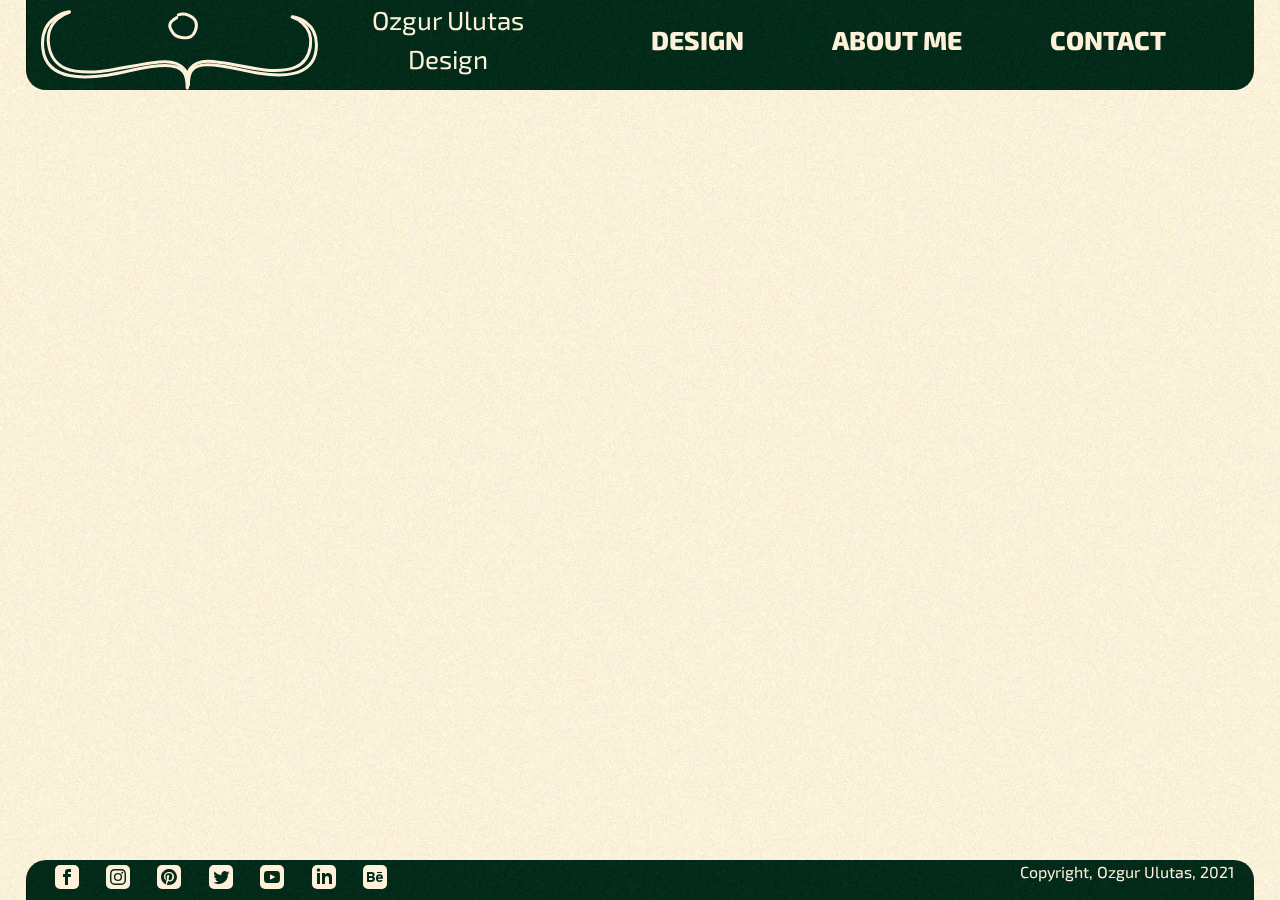
<file: coffee_hunch.html>
<!DOCTYPE html>
<html lang="en">

<head>
    <meta charset="UTF-8">
    <meta http-equiv="X-UA-Compatible" content="IE=edge">
    <meta name="viewport" content="width=device-width, initial-scale=1.0">
    <link rel="stylesheet" href="css/main.css">
    <link rel="preconnect" href="https://fonts.googleapis.com">
    <link rel="preconnect" href="https://fonts.gstatic.com" crossorigin>
    <link
        href="https://fonts.googleapis.com/css2?family=Exo+2:ital,wght@0,100;0,200;0,300;0,400;0,500;0,600;0,700;0,800;0,900;1,100;1,200;1,300;1,400;1,500;1,600;1,700;1,800;1,900&display=swap"
        rel="stylesheet">
    <title>Portfolio of Ozgur Ulutas</title>
</head>

<body>
    <header>
        <div id="nav_logo">
            <svg xmlns="http://www.w3.org/2000/svg"  viewBox="0 0 74.205 73.125">
                <g id="Group_16" data-name="Group 16" transform="translate(-566.537 -260.183)">
                    <path id="Path_8" data-name="Path 8"
                        d="M-21166.016,6595.412c.84-.747,1.461-.814,1.516-3.463s.508-33.734.988-37.806-1.121-11.053-6.891-12.6-11.414,5.483-18.934,6.08-12.289-3.142-12.609-8.766a5.459,5.459,0,0,1,4.742-6.15s-5.312,2.928-3.684,7.588,8.531,7.03,12.648,5.7,15.406-7.271,18.258-5.343c5.809.987,6.809,9.4,6.809,9.4s.746-8.089,7.766-9.109c5.316.4,8,3.8,12.645,5.223s10.395,1.02,11.211-6.582-2.859-8.684-2.859-8.684"
                        transform="translate(21769.998 -6264.222)" fill="none" stroke="#fdf1d9" stroke-linecap="round"
                        stroke-width="3" />
                    <path id="Path_9" data-name="Path 9"
                        d="M-21196.836,6528.177c2.254.746,3.854,2.73,3.588,8.354s-3.486,9.1-9.738,8.5-11.7-7.369-16.5-5.817-5.855,8.105-6.109,12.5-.926,35.047-.879,37.7-1.434,3.189-2,3.229"
                        transform="translate(21832.465 -6261.463)" fill="none" stroke="#fdf1d9" stroke-linecap="round"
                        stroke-width="3" />
                    <path id="Path_10" data-name="Path 10"
                        d="M-20928,6491.956c-4.086.842-5.184,3.958-4.877,5.669.355,2.605,2.938,5.031,5.592,4.572s5.518-2.35,4.648-6.027-4.187-3.423-5.363-3.116"
                        transform="translate(21533.611 -6230)" fill="none" stroke="#fdf1d9" stroke-linecap="round"
                        stroke-width="3" />
                    <g id="Group_8" data-name="Group 8" transform="translate(591.493 295.405)">
                        <path id="Path_11" data-name="Path 11"
                            d="M-21074.449,6789.513c3.412,3.414,5.117,4.552,9.2,3.225s9.008-6.448,13.178-6.543,6.354,3.034,6.451,4.741"
                            transform="translate(21074.449 -6784.91)" fill="none" stroke="#fdf1d9"
                            stroke-linecap="round" stroke-width="3" />
                        <path id="Path_12" data-name="Path 12"
                            d="M-21073.953,6790.8c2.656,1.494,4.02,3.917,8.8,2.456s9.352-6.961,13.523-7.056a6.189,6.189,0,0,1,6.465,6.061"
                            transform="translate(21074.014 -6786.194)" fill="none" stroke="#fdf1d9"
                            stroke-linecap="round" stroke-width="3" />
                    </g>
                    <g id="Group_9" data-name="Group 9" transform="translate(591.493 301.351)">
                        <path id="Path_11-2" data-name="Path 11"
                            d="M-21074.449,6789.513c3.412,3.414,5.117,4.552,9.2,3.225s9.008-6.448,13.178-6.543,6.354,3.034,6.451,4.741"
                            transform="translate(21074.449 -6784.91)" fill="none" stroke="#fdf1d9"
                            stroke-linecap="round" stroke-width="3" />
                        <path id="Path_12-2" data-name="Path 12"
                            d="M-21073.953,6790.8c2.656,1.494,4.02,3.917,8.8,2.456s9.352-6.961,13.523-7.056a6.189,6.189,0,0,1,6.465,6.061"
                            transform="translate(21074.014 -6786.194)" fill="none" stroke="#fdf1d9"
                            stroke-linecap="round" stroke-width="3" />
                    </g>
                    <g id="Group_10" data-name="Group 10" transform="translate(591.493 307.418)">
                        <path id="Path_11-3" data-name="Path 11"
                            d="M-21074.449,6789.513c3.412,3.414,5.117,4.552,9.2,3.225s9.008-6.448,13.178-6.543,6.354,3.034,6.451,4.741"
                            transform="translate(21074.449 -6784.91)" fill="none" stroke="#fdf1d9"
                            stroke-linecap="round" stroke-width="3" />
                        <path id="Path_12-3" data-name="Path 12"
                            d="M-21073.953,6790.8c2.656,1.494,4.02,3.917,8.8,2.456s9.352-6.961,13.523-7.056a6.189,6.189,0,0,1,6.465,6.061"
                            transform="translate(21074.014 -6786.194)" fill="none" stroke="#fdf1d9"
                            stroke-linecap="round" stroke-width="3" />
                    </g>
                </g>
            </svg>
        </div>
        <div id="nav_logo_big">
            <svg xmlns="http://www.w3.org/2000/svg" viewBox="0 0 276.893 81.542">
                <g id="Group_75" data-name="Group 75" transform="translate(-45.039 -5.7)">
                  <g id="Group_7" data-name="Group 7" transform="translate(46.559 9.556)">
                    <path id="Path_3" data-name="Path 3" d="M-21652.637,7787.615s-30.412,3.854-26.449,37.116,45.316,28.874,64.2,26.206,38.625-9.6,58.436-9.6,21.641,10.662,21.641,22.465" transform="translate(21679.441 -7787.615)" fill="none" stroke="#fdf1d9" stroke-linecap="round" stroke-width="3"/>
                    <path id="Path_5" data-name="Path 5" d="M-21575.176,7787.615s26.912,3.443,23.4,33.152-40.1,25.791-56.809,23.408-34.18-8.576-51.711-8.576-19.15,9.524-19.15,20.066" transform="translate(21825.316 -7782.729)" fill="none" stroke="#fdf1d9" stroke-linecap="round" stroke-width="3"/>
                    <path id="Path_4" data-name="Path 4" d="M-21658.416,7782.714s-24.488,6.957-20.684,32.625,25.656,27.86,45.945,27.032,51.311-10.256,70.332-10.256,26.439,12.807,22.441,25.974" transform="translate(21685.207 -7782.301)" fill="none" stroke="#fdf1d9" stroke-linecap="round" stroke-width="3"/>
                    <path id="Path_6" data-name="Path 6" d="M-21574.559,7782.714s21.58,6.206,18.229,29.1-22.609,24.853-40.49,24.114-45.217-9.149-61.982-9.149-23.3,11.424-19.777,23.169" transform="translate(21824.131 -7777.415)" fill="none" stroke="#fdf1d9" stroke-linecap="round" stroke-width="3"/>
                  </g>
                  <path id="Path_7" data-name="Path 7" d="M10.611,2.869C-2.273,4.735.891,11.6,1.875,16.354s10.168,9.79,14.541,9.4S26.8,19.544,26.994,13.761,20.2.791,13.135.875" transform="translate(169.75 16.498) rotate(-21)" fill="none" stroke="#fdf1d9" stroke-linecap="round" stroke-width="3"/>
                </g>
              </svg>
              
        </div>
        <div id="site_title">
            <h1>Ozgur Ulutas Design</h1>
        </div>
        <div id="main_menu">
            <div id="menu_icon">
                <svg xmlns="http://www.w3.org/2000/svg"  viewBox="0 0 55 47">
                    <g id="Group_15" data-name="Group 15" transform="translate(-660.5 -19.5)">
                        <line id="Line_1" data-name="Line 1" x2="47" transform="translate(664.5 23.5)" fill="none"
                            stroke="#fdf1d9" stroke-linecap="round" stroke-width="8" />
                        <line id="Line_2" data-name="Line 2" x2="47" transform="translate(664.5 43)" fill="none"
                            stroke="#fdf1d9" stroke-linecap="round" stroke-width="8" />
                        <line id="Line_3" data-name="Line 3" x2="47" transform="translate(664.5 62.5)" fill="none"
                            stroke="#fdf1d9" stroke-linecap="round" stroke-width="8" />
                    </g>
                </svg>
            </div>
            <div id="menu_links">
                <div id="cross">
                    <svg xmlns="http://www.w3.org/2000/svg" width="58.265" height="50.265" viewBox="0 0 58.265 50.265">
                        <g id="Group_76" data-name="Group 76" transform="translate(-298.867 -17.867)">
                          <line id="Line_6" data-name="Line 6" x1="47" y2="39" transform="translate(304.5 23.5)" fill="none" stroke="#fdf1d9" stroke-linecap="round" stroke-width="8"/>
                          <line id="Line_7" data-name="Line 7" x2="47" y2="39" transform="translate(304.5 23.5)" fill="none" stroke="#fdf1d9" stroke-linecap="round" stroke-width="8"/>
                        </g>
                      </svg>                      
                </div>
                <a class="menu_item" id="design_link" href="designs.html">Design</a>
                <a class="menu_item" id="aboutme_link" href="about.html">About Me</a>
                <a class="menu_item" id="contact_link" href="contact.html">Contact</a>
            </div>
        </div>
    </header>
    <main id="coffee_hunch_main">
        
    </main>
    <footer>
        <div id="social_med">
            <a href="https://www.facebook.com/ozgur.ulutas.5" class="social">
                <svg xmlns="http://www.w3.org/2000/svg" viewBox="0 0 24 24">
                    <path id="iconmonstr-facebook-6"
                        d="M19,0H5A5,5,0,0,0,0,5V19a5,5,0,0,0,5,5H19a5,5,0,0,0,5-5V5A5,5,0,0,0,19,0ZM16,7H14.076C13.461,7,13,7.252,13,7.889V9h3l-.238,3H13v8H10V12H8V9h2V7.077C10,5.055,11.064,4,13.461,4H16Z"
                        fill="#fdf1d9" />
                </svg>

            </a>
            <a href="https://www.instagram.com/ozgurulutas/" class="social">
                <svg xmlns="http://www.w3.org/2000/svg" viewBox="0 0 24 24">
                    <path id="iconmonstr-instagram-12"
                        d="M15.233,5.488c-.843-.038-1.1-.046-3.233-.046s-2.389.008-3.232.046c-2.17.1-3.181,1.127-3.279,3.279-.039.844-.048,1.1-.048,3.233s.009,2.389.047,3.233c.1,2.148,1.106,3.18,3.279,3.279.843.038,1.1.047,3.233.047s2.39-.008,3.233-.046c2.17-.1,3.18-1.129,3.279-3.279.038-.844.046-1.1.046-3.233s-.008-2.389-.046-3.232c-.1-2.153-1.111-3.182-3.279-3.281ZM12,16.108A4.108,4.108,0,1,1,16.108,12,4.108,4.108,0,0,1,12,16.108ZM16.271,8.69a.96.96,0,1,1,.96-.96A.96.96,0,0,1,16.271,8.69ZM14.667,12A2.667,2.667,0,1,1,12,9.333,2.667,2.667,0,0,1,14.667,12ZM19,0H5A5,5,0,0,0,0,5V19a5,5,0,0,0,5,5H19a5,5,0,0,0,5-5V5A5,5,0,0,0,19,0Zm.952,15.3c-.132,2.909-1.751,4.521-4.653,4.654-.854.039-1.126.048-3.3.048s-2.444-.009-3.3-.048C5.794,19.819,4.182,18.2,4.048,15.3,4.009,14.445,4,14.173,4,12s.009-2.445.048-3.3C4.182,5.794,5.8,4.181,8.7,4.049,9.556,4.009,9.827,4,12,4s2.445.009,3.3.048c2.908.133,4.523,1.751,4.653,4.653.039.854.048,1.127.048,3.3S19.991,14.445,19.952,15.3Z"
                        fill="#fdf1d9" />
                </svg>
            </a>
            <a href="https://www.pinterest.ca/ozgurgreat" class="social">
                <svg xmlns="http://www.w3.org/2000/svg" viewBox="0 0 24 24">
                    <path id="iconmonstr-pinterest-3"
                        d="M19,0H5A5,5,0,0,0,0,5V19a5,5,0,0,0,5,5H19a5,5,0,0,0,5-5V5A5,5,0,0,0,19,0ZM12,20a7.991,7.991,0,0,1-2.369-.357,8.939,8.939,0,0,0,.994-2.1l.5-1.9a2.139,2.139,0,0,0,1.833.918c2.414,0,4.152-2.219,4.152-4.976a4.7,4.7,0,0,0-4.933-4.62c-3.452,0-5.286,2.317-5.286,4.841a3.588,3.588,0,0,0,1.624,3.1c.151.07.232.039.268-.107L9,13.893a.24.24,0,0,0-.056-.23,3.106,3.106,0,0,1-.6-1.825,3.463,3.463,0,0,1,3.612-3.472,3.158,3.158,0,0,1,3.341,3.255c0,2.164-1.093,3.663-2.515,3.663a1.161,1.161,0,0,1-1.185-1.446,16.063,16.063,0,0,0,.663-2.664,1,1,0,0,0-1.012-1.127c-.8,0-1.448.831-1.448,1.943a2.891,2.891,0,0,0,.239,1.188s-.793,3.353-.938,3.977a7.659,7.659,0,0,0-.028,2.294A8,8,0,1,1,20,12a8.2,8.2,0,0,1-1.422,4.553A7.859,7.859,0,0,1,12,20Z"
                        fill="#fdf1d9" />
                </svg>

            </a>
            <a href="https://twitter.com/ozgurulutas" class="social">
                <svg xmlns="http://www.w3.org/2000/svg" viewBox="0 0 24 24">
                    <path id="iconmonstr-twitter-3"
                        d="M19,0H5A5,5,0,0,0,0,5V19a5,5,0,0,0,5,5H19a5,5,0,0,0,5-5V5A5,5,0,0,0,19,0Zm-.139,9.237A9.336,9.336,0,0,1,4.5,17.527a6.6,6.6,0,0,0,4.86-1.359,3.285,3.285,0,0,1-3.066-2.28,3.3,3.3,0,0,0,1.482-.056,3.286,3.286,0,0,1-2.633-3.26,3.266,3.266,0,0,0,1.486.411A3.289,3.289,0,0,1,5.612,6.6a9.32,9.32,0,0,0,6.766,3.43,3.285,3.285,0,0,1,5.594-2.993,6.583,6.583,0,0,0,2.086-.8,3.3,3.3,0,0,1-1.443,1.816A6.578,6.578,0,0,0,20.5,7.54a6.66,6.66,0,0,1-1.639,1.7Z"
                        fill="#fdf1d9" />
                </svg>

            </a>
            <a href="https://www.youtube.com/user/ozgurulutas/featured" class="social">
                <svg xmlns="http://www.w3.org/2000/svg" viewBox="0 0 24 24">
                    <path id="iconmonstr-youtube-8"
                        d="M10,9.333l5.333,2.662L10,14.667ZM24,5V19a5,5,0,0,1-5,5H5a5,5,0,0,1-5-5V5A5,5,0,0,1,5,0H19A5,5,0,0,1,24,5Zm-4,7c-.02-4.123-.323-5.7-2.923-5.877-2.4-.164-7.754-.163-10.153,0C4.326,6.3,4.02,7.87,4,12c.02,4.123.323,5.7,2.923,5.877,2.4.163,7.75.164,10.153,0C19.674,17.7,19.98,16.13,20,12Z"
                        fill="#fdf1d9" />
                </svg>
            </a>
            <a href="https://www.linkedin.com/in/ozgur-ulutas-846955211/" class="social"><svg
                    xmlns="http://www.w3.org/2000/svg" viewBox="0 0 24 24">
                    <path id="Path_15" data-name="Path 15"
                        d="M19,0H5A5,5,0,0,0,0,5V19a5,5,0,0,0,5,5H19a5,5,0,0,0,5-5V5A5,5,0,0,0,19,0ZM8,19H5V8H8ZM6.5,6.732A1.764,1.764,0,1,1,8.25,4.968,1.758,1.758,0,0,1,6.5,6.732ZM20,19H17V13.4c0-3.368-4-3.113-4,0V19H10V8h3V9.765c1.4-2.586,7-2.777,7,2.476Z"
                        fill="#fdf1d9" />
                </svg>
            </a>
            <a href="https://www.behance.net/zgruluta" class="social">
                <svg xmlns="http://www.w3.org/2000/svg" viewBox="0 0 24 24">
                    <path id="Path_16" data-name="Path 16"
                        d="M8.228,15.01H6V13H8.261C10.139,13,10.264,15.01,8.228,15.01Zm6.758-2.677H18A1.514,1.514,0,0,0,14.986,12.333ZM8.182,9H6v2H8.389C10.062,11,10.326,9,8.182,9ZM24,5V19a5,5,0,0,1-5,5H5a5,5,0,0,1-5-5V5A5,5,0,0,1,5,0H19A5,5,0,0,1,24,5ZM14,8h5V7H14Zm-3.552,3.618c1.907-.974,1.837-4.55-1.813-4.6H4v9.978H8.311C12.833,16.992,12.756,12.458,10.448,11.618Zm9.487.6a3.344,3.344,0,0,0-3.583-2.95C14.258,9.27,13,10.61,13,13.217,13,15.848,14.367,17,16.416,17a3.37,3.37,0,0,0,3.4-2H17.7a1.644,1.644,0,0,1-2.767-1.353H20a8.988,8.988,0,0,0-.063-1.427Z"
                        fill="#fdf1d9" />
                </svg>
            </a>
        </div>
        <p id="copyr">Copyright, Ozgur Ulutas, 2021</p>
    </footer>
</body>

</html>
</file>
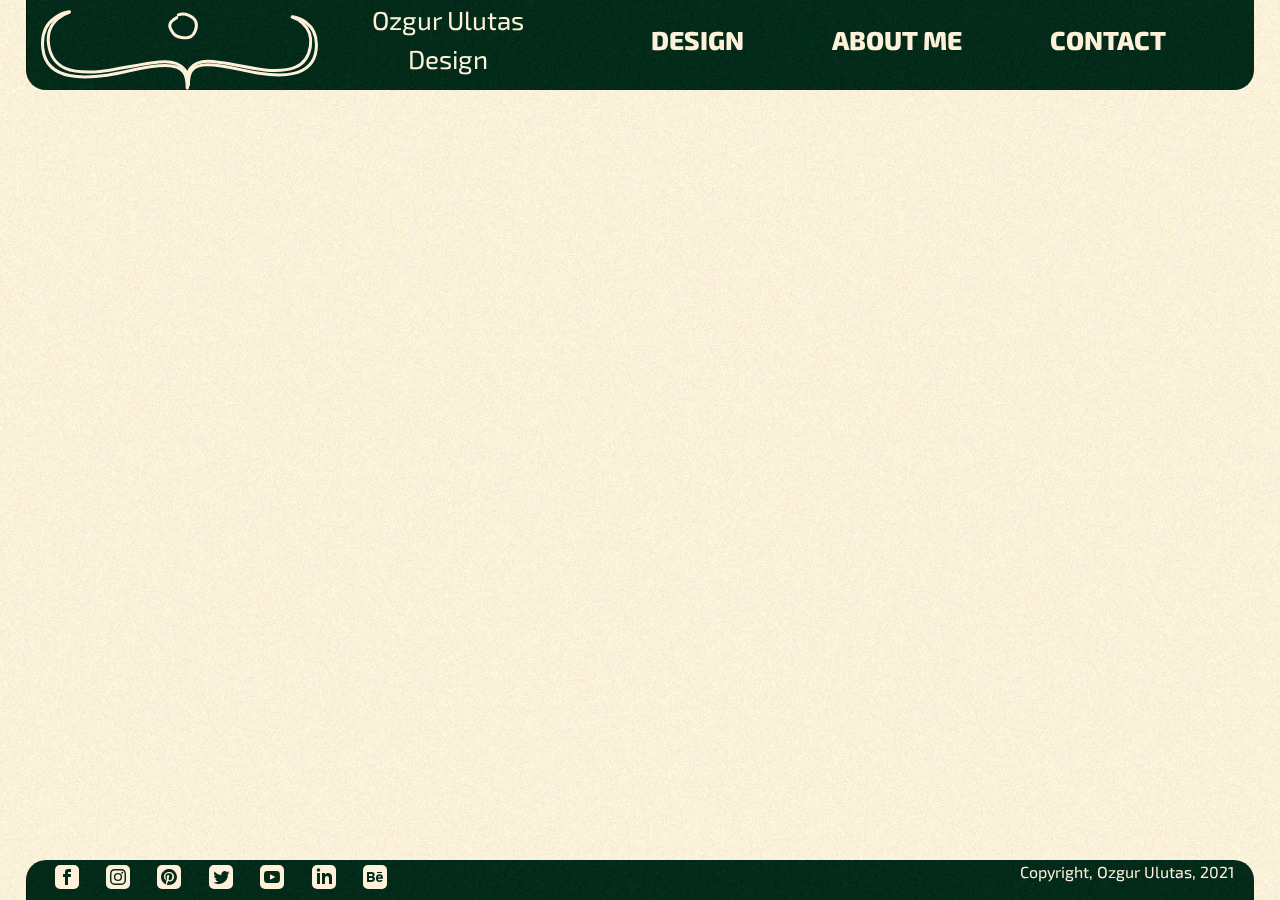
<file: contact.html>
<!DOCTYPE html>
<html lang="en">

<head>
    <meta charset="UTF-8">
    <meta http-equiv="X-UA-Compatible" content="IE=edge">
    <meta name="viewport" content="width=device-width, initial-scale=1.0">
    <link rel="stylesheet" href="css/main.css">
    <link rel="preconnect" href="https://fonts.googleapis.com">
    <link rel="preconnect" href="https://fonts.gstatic.com" crossorigin>
    <link
        href="https://fonts.googleapis.com/css2?family=Exo+2:ital,wght@0,100;0,200;0,300;0,400;0,500;0,600;0,700;0,800;0,900;1,100;1,200;1,300;1,400;1,500;1,600;1,700;1,800;1,900&display=swap"
        rel="stylesheet">
    <title>Portfolio of Ozgur Ulutas</title>
</head>

<body>
    <header>
        <div id="nav_logo">
            <svg xmlns="http://www.w3.org/2000/svg"  viewBox="0 0 74.205 73.125">
                <g id="Group_16" data-name="Group 16" transform="translate(-566.537 -260.183)">
                    <path id="Path_8" data-name="Path 8"
                        d="M-21166.016,6595.412c.84-.747,1.461-.814,1.516-3.463s.508-33.734.988-37.806-1.121-11.053-6.891-12.6-11.414,5.483-18.934,6.08-12.289-3.142-12.609-8.766a5.459,5.459,0,0,1,4.742-6.15s-5.312,2.928-3.684,7.588,8.531,7.03,12.648,5.7,15.406-7.271,18.258-5.343c5.809.987,6.809,9.4,6.809,9.4s.746-8.089,7.766-9.109c5.316.4,8,3.8,12.645,5.223s10.395,1.02,11.211-6.582-2.859-8.684-2.859-8.684"
                        transform="translate(21769.998 -6264.222)" fill="none" stroke="#fdf1d9" stroke-linecap="round"
                        stroke-width="3" />
                    <path id="Path_9" data-name="Path 9"
                        d="M-21196.836,6528.177c2.254.746,3.854,2.73,3.588,8.354s-3.486,9.1-9.738,8.5-11.7-7.369-16.5-5.817-5.855,8.105-6.109,12.5-.926,35.047-.879,37.7-1.434,3.189-2,3.229"
                        transform="translate(21832.465 -6261.463)" fill="none" stroke="#fdf1d9" stroke-linecap="round"
                        stroke-width="3" />
                    <path id="Path_10" data-name="Path 10"
                        d="M-20928,6491.956c-4.086.842-5.184,3.958-4.877,5.669.355,2.605,2.938,5.031,5.592,4.572s5.518-2.35,4.648-6.027-4.187-3.423-5.363-3.116"
                        transform="translate(21533.611 -6230)" fill="none" stroke="#fdf1d9" stroke-linecap="round"
                        stroke-width="3" />
                    <g id="Group_8" data-name="Group 8" transform="translate(591.493 295.405)">
                        <path id="Path_11" data-name="Path 11"
                            d="M-21074.449,6789.513c3.412,3.414,5.117,4.552,9.2,3.225s9.008-6.448,13.178-6.543,6.354,3.034,6.451,4.741"
                            transform="translate(21074.449 -6784.91)" fill="none" stroke="#fdf1d9"
                            stroke-linecap="round" stroke-width="3" />
                        <path id="Path_12" data-name="Path 12"
                            d="M-21073.953,6790.8c2.656,1.494,4.02,3.917,8.8,2.456s9.352-6.961,13.523-7.056a6.189,6.189,0,0,1,6.465,6.061"
                            transform="translate(21074.014 -6786.194)" fill="none" stroke="#fdf1d9"
                            stroke-linecap="round" stroke-width="3" />
                    </g>
                    <g id="Group_9" data-name="Group 9" transform="translate(591.493 301.351)">
                        <path id="Path_11-2" data-name="Path 11"
                            d="M-21074.449,6789.513c3.412,3.414,5.117,4.552,9.2,3.225s9.008-6.448,13.178-6.543,6.354,3.034,6.451,4.741"
                            transform="translate(21074.449 -6784.91)" fill="none" stroke="#fdf1d9"
                            stroke-linecap="round" stroke-width="3" />
                        <path id="Path_12-2" data-name="Path 12"
                            d="M-21073.953,6790.8c2.656,1.494,4.02,3.917,8.8,2.456s9.352-6.961,13.523-7.056a6.189,6.189,0,0,1,6.465,6.061"
                            transform="translate(21074.014 -6786.194)" fill="none" stroke="#fdf1d9"
                            stroke-linecap="round" stroke-width="3" />
                    </g>
                    <g id="Group_10" data-name="Group 10" transform="translate(591.493 307.418)">
                        <path id="Path_11-3" data-name="Path 11"
                            d="M-21074.449,6789.513c3.412,3.414,5.117,4.552,9.2,3.225s9.008-6.448,13.178-6.543,6.354,3.034,6.451,4.741"
                            transform="translate(21074.449 -6784.91)" fill="none" stroke="#fdf1d9"
                            stroke-linecap="round" stroke-width="3" />
                        <path id="Path_12-3" data-name="Path 12"
                            d="M-21073.953,6790.8c2.656,1.494,4.02,3.917,8.8,2.456s9.352-6.961,13.523-7.056a6.189,6.189,0,0,1,6.465,6.061"
                            transform="translate(21074.014 -6786.194)" fill="none" stroke="#fdf1d9"
                            stroke-linecap="round" stroke-width="3" />
                    </g>
                </g>
            </svg>
        </div>
        <div id="nav_logo_big">
            <svg xmlns="http://www.w3.org/2000/svg" viewBox="0 0 276.893 81.542">
                <g id="Group_75" data-name="Group 75" transform="translate(-45.039 -5.7)">
                  <g id="Group_7" data-name="Group 7" transform="translate(46.559 9.556)">
                    <path id="Path_3" data-name="Path 3" d="M-21652.637,7787.615s-30.412,3.854-26.449,37.116,45.316,28.874,64.2,26.206,38.625-9.6,58.436-9.6,21.641,10.662,21.641,22.465" transform="translate(21679.441 -7787.615)" fill="none" stroke="#fdf1d9" stroke-linecap="round" stroke-width="3"/>
                    <path id="Path_5" data-name="Path 5" d="M-21575.176,7787.615s26.912,3.443,23.4,33.152-40.1,25.791-56.809,23.408-34.18-8.576-51.711-8.576-19.15,9.524-19.15,20.066" transform="translate(21825.316 -7782.729)" fill="none" stroke="#fdf1d9" stroke-linecap="round" stroke-width="3"/>
                    <path id="Path_4" data-name="Path 4" d="M-21658.416,7782.714s-24.488,6.957-20.684,32.625,25.656,27.86,45.945,27.032,51.311-10.256,70.332-10.256,26.439,12.807,22.441,25.974" transform="translate(21685.207 -7782.301)" fill="none" stroke="#fdf1d9" stroke-linecap="round" stroke-width="3"/>
                    <path id="Path_6" data-name="Path 6" d="M-21574.559,7782.714s21.58,6.206,18.229,29.1-22.609,24.853-40.49,24.114-45.217-9.149-61.982-9.149-23.3,11.424-19.777,23.169" transform="translate(21824.131 -7777.415)" fill="none" stroke="#fdf1d9" stroke-linecap="round" stroke-width="3"/>
                  </g>
                  <path id="Path_7" data-name="Path 7" d="M10.611,2.869C-2.273,4.735.891,11.6,1.875,16.354s10.168,9.79,14.541,9.4S26.8,19.544,26.994,13.761,20.2.791,13.135.875" transform="translate(169.75 16.498) rotate(-21)" fill="none" stroke="#fdf1d9" stroke-linecap="round" stroke-width="3"/>
                </g>
              </svg>
              
        </div>
        <div id="site_title">
            <h1>Ozgur Ulutas Design</h1>
        </div>
        <div id="main_menu">
            <div id="menu_icon">
                <svg xmlns="http://www.w3.org/2000/svg"  viewBox="0 0 55 47">
                    <g id="Group_15" data-name="Group 15" transform="translate(-660.5 -19.5)">
                        <line id="Line_1" data-name="Line 1" x2="47" transform="translate(664.5 23.5)" fill="none"
                            stroke="#fdf1d9" stroke-linecap="round" stroke-width="8" />
                        <line id="Line_2" data-name="Line 2" x2="47" transform="translate(664.5 43)" fill="none"
                            stroke="#fdf1d9" stroke-linecap="round" stroke-width="8" />
                        <line id="Line_3" data-name="Line 3" x2="47" transform="translate(664.5 62.5)" fill="none"
                            stroke="#fdf1d9" stroke-linecap="round" stroke-width="8" />
                    </g>
                </svg>
            </div>
            <div id="menu_links">
                <div id="cross">
                    <svg xmlns="http://www.w3.org/2000/svg" width="58.265" height="50.265" viewBox="0 0 58.265 50.265">
                        <g id="Group_76" data-name="Group 76" transform="translate(-298.867 -17.867)">
                          <line id="Line_6" data-name="Line 6" x1="47" y2="39" transform="translate(304.5 23.5)" fill="none" stroke="#fdf1d9" stroke-linecap="round" stroke-width="8"/>
                          <line id="Line_7" data-name="Line 7" x2="47" y2="39" transform="translate(304.5 23.5)" fill="none" stroke="#fdf1d9" stroke-linecap="round" stroke-width="8"/>
                        </g>
                      </svg>                      
                </div>
                <a class="menu_item" id="design_link" href="designs.html">Design</a>
                <a class="menu_item" id="aboutme_link" href="about.html">About Me</a>
                <a class="menu_item" id="contact_link" href="contact.html">Contact</a>
            </div>
        </div>
    </header>
    <main id="contact_main">
        
    </main>
    <footer>
        <div id="social_med">
            <a href="https://www.facebook.com/ozgur.ulutas.5" class="social">
                <svg xmlns="http://www.w3.org/2000/svg" viewBox="0 0 24 24">
                    <path id="iconmonstr-facebook-6"
                        d="M19,0H5A5,5,0,0,0,0,5V19a5,5,0,0,0,5,5H19a5,5,0,0,0,5-5V5A5,5,0,0,0,19,0ZM16,7H14.076C13.461,7,13,7.252,13,7.889V9h3l-.238,3H13v8H10V12H8V9h2V7.077C10,5.055,11.064,4,13.461,4H16Z"
                        fill="#fdf1d9" />
                </svg>

            </a>
            <a href="https://www.instagram.com/ozgurulutas/" class="social">
                <svg xmlns="http://www.w3.org/2000/svg" viewBox="0 0 24 24">
                    <path id="iconmonstr-instagram-12"
                        d="M15.233,5.488c-.843-.038-1.1-.046-3.233-.046s-2.389.008-3.232.046c-2.17.1-3.181,1.127-3.279,3.279-.039.844-.048,1.1-.048,3.233s.009,2.389.047,3.233c.1,2.148,1.106,3.18,3.279,3.279.843.038,1.1.047,3.233.047s2.39-.008,3.233-.046c2.17-.1,3.18-1.129,3.279-3.279.038-.844.046-1.1.046-3.233s-.008-2.389-.046-3.232c-.1-2.153-1.111-3.182-3.279-3.281ZM12,16.108A4.108,4.108,0,1,1,16.108,12,4.108,4.108,0,0,1,12,16.108ZM16.271,8.69a.96.96,0,1,1,.96-.96A.96.96,0,0,1,16.271,8.69ZM14.667,12A2.667,2.667,0,1,1,12,9.333,2.667,2.667,0,0,1,14.667,12ZM19,0H5A5,5,0,0,0,0,5V19a5,5,0,0,0,5,5H19a5,5,0,0,0,5-5V5A5,5,0,0,0,19,0Zm.952,15.3c-.132,2.909-1.751,4.521-4.653,4.654-.854.039-1.126.048-3.3.048s-2.444-.009-3.3-.048C5.794,19.819,4.182,18.2,4.048,15.3,4.009,14.445,4,14.173,4,12s.009-2.445.048-3.3C4.182,5.794,5.8,4.181,8.7,4.049,9.556,4.009,9.827,4,12,4s2.445.009,3.3.048c2.908.133,4.523,1.751,4.653,4.653.039.854.048,1.127.048,3.3S19.991,14.445,19.952,15.3Z"
                        fill="#fdf1d9" />
                </svg>
            </a>
            <a href="https://www.pinterest.ca/ozgurgreat" class="social">
                <svg xmlns="http://www.w3.org/2000/svg" viewBox="0 0 24 24">
                    <path id="iconmonstr-pinterest-3"
                        d="M19,0H5A5,5,0,0,0,0,5V19a5,5,0,0,0,5,5H19a5,5,0,0,0,5-5V5A5,5,0,0,0,19,0ZM12,20a7.991,7.991,0,0,1-2.369-.357,8.939,8.939,0,0,0,.994-2.1l.5-1.9a2.139,2.139,0,0,0,1.833.918c2.414,0,4.152-2.219,4.152-4.976a4.7,4.7,0,0,0-4.933-4.62c-3.452,0-5.286,2.317-5.286,4.841a3.588,3.588,0,0,0,1.624,3.1c.151.07.232.039.268-.107L9,13.893a.24.24,0,0,0-.056-.23,3.106,3.106,0,0,1-.6-1.825,3.463,3.463,0,0,1,3.612-3.472,3.158,3.158,0,0,1,3.341,3.255c0,2.164-1.093,3.663-2.515,3.663a1.161,1.161,0,0,1-1.185-1.446,16.063,16.063,0,0,0,.663-2.664,1,1,0,0,0-1.012-1.127c-.8,0-1.448.831-1.448,1.943a2.891,2.891,0,0,0,.239,1.188s-.793,3.353-.938,3.977a7.659,7.659,0,0,0-.028,2.294A8,8,0,1,1,20,12a8.2,8.2,0,0,1-1.422,4.553A7.859,7.859,0,0,1,12,20Z"
                        fill="#fdf1d9" />
                </svg>

            </a>
            <a href="https://twitter.com/ozgurulutas" class="social">
                <svg xmlns="http://www.w3.org/2000/svg" viewBox="0 0 24 24">
                    <path id="iconmonstr-twitter-3"
                        d="M19,0H5A5,5,0,0,0,0,5V19a5,5,0,0,0,5,5H19a5,5,0,0,0,5-5V5A5,5,0,0,0,19,0Zm-.139,9.237A9.336,9.336,0,0,1,4.5,17.527a6.6,6.6,0,0,0,4.86-1.359,3.285,3.285,0,0,1-3.066-2.28,3.3,3.3,0,0,0,1.482-.056,3.286,3.286,0,0,1-2.633-3.26,3.266,3.266,0,0,0,1.486.411A3.289,3.289,0,0,1,5.612,6.6a9.32,9.32,0,0,0,6.766,3.43,3.285,3.285,0,0,1,5.594-2.993,6.583,6.583,0,0,0,2.086-.8,3.3,3.3,0,0,1-1.443,1.816A6.578,6.578,0,0,0,20.5,7.54a6.66,6.66,0,0,1-1.639,1.7Z"
                        fill="#fdf1d9" />
                </svg>

            </a>
            <a href="https://www.youtube.com/user/ozgurulutas/featured" class="social">
                <svg xmlns="http://www.w3.org/2000/svg" viewBox="0 0 24 24">
                    <path id="iconmonstr-youtube-8"
                        d="M10,9.333l5.333,2.662L10,14.667ZM24,5V19a5,5,0,0,1-5,5H5a5,5,0,0,1-5-5V5A5,5,0,0,1,5,0H19A5,5,0,0,1,24,5Zm-4,7c-.02-4.123-.323-5.7-2.923-5.877-2.4-.164-7.754-.163-10.153,0C4.326,6.3,4.02,7.87,4,12c.02,4.123.323,5.7,2.923,5.877,2.4.163,7.75.164,10.153,0C19.674,17.7,19.98,16.13,20,12Z"
                        fill="#fdf1d9" />
                </svg>
            </a>
            <a href="https://www.linkedin.com/in/ozgur-ulutas-846955211/" class="social"><svg
                    xmlns="http://www.w3.org/2000/svg" viewBox="0 0 24 24">
                    <path id="Path_15" data-name="Path 15"
                        d="M19,0H5A5,5,0,0,0,0,5V19a5,5,0,0,0,5,5H19a5,5,0,0,0,5-5V5A5,5,0,0,0,19,0ZM8,19H5V8H8ZM6.5,6.732A1.764,1.764,0,1,1,8.25,4.968,1.758,1.758,0,0,1,6.5,6.732ZM20,19H17V13.4c0-3.368-4-3.113-4,0V19H10V8h3V9.765c1.4-2.586,7-2.777,7,2.476Z"
                        fill="#fdf1d9" />
                </svg>
            </a>
            <a href="https://www.behance.net/zgruluta" class="social">
                <svg xmlns="http://www.w3.org/2000/svg" viewBox="0 0 24 24">
                    <path id="Path_16" data-name="Path 16"
                        d="M8.228,15.01H6V13H8.261C10.139,13,10.264,15.01,8.228,15.01Zm6.758-2.677H18A1.514,1.514,0,0,0,14.986,12.333ZM8.182,9H6v2H8.389C10.062,11,10.326,9,8.182,9ZM24,5V19a5,5,0,0,1-5,5H5a5,5,0,0,1-5-5V5A5,5,0,0,1,5,0H19A5,5,0,0,1,24,5ZM14,8h5V7H14Zm-3.552,3.618c1.907-.974,1.837-4.55-1.813-4.6H4v9.978H8.311C12.833,16.992,12.756,12.458,10.448,11.618Zm9.487.6a3.344,3.344,0,0,0-3.583-2.95C14.258,9.27,13,10.61,13,13.217,13,15.848,14.367,17,16.416,17a3.37,3.37,0,0,0,3.4-2H17.7a1.644,1.644,0,0,1-2.767-1.353H20a8.988,8.988,0,0,0-.063-1.427Z"
                        fill="#fdf1d9" />
                </svg>
            </a>
        </div>
        <p id="copyr">Copyright, Ozgur Ulutas, 2021</p>
    </footer>
</body>

</html>
</file>
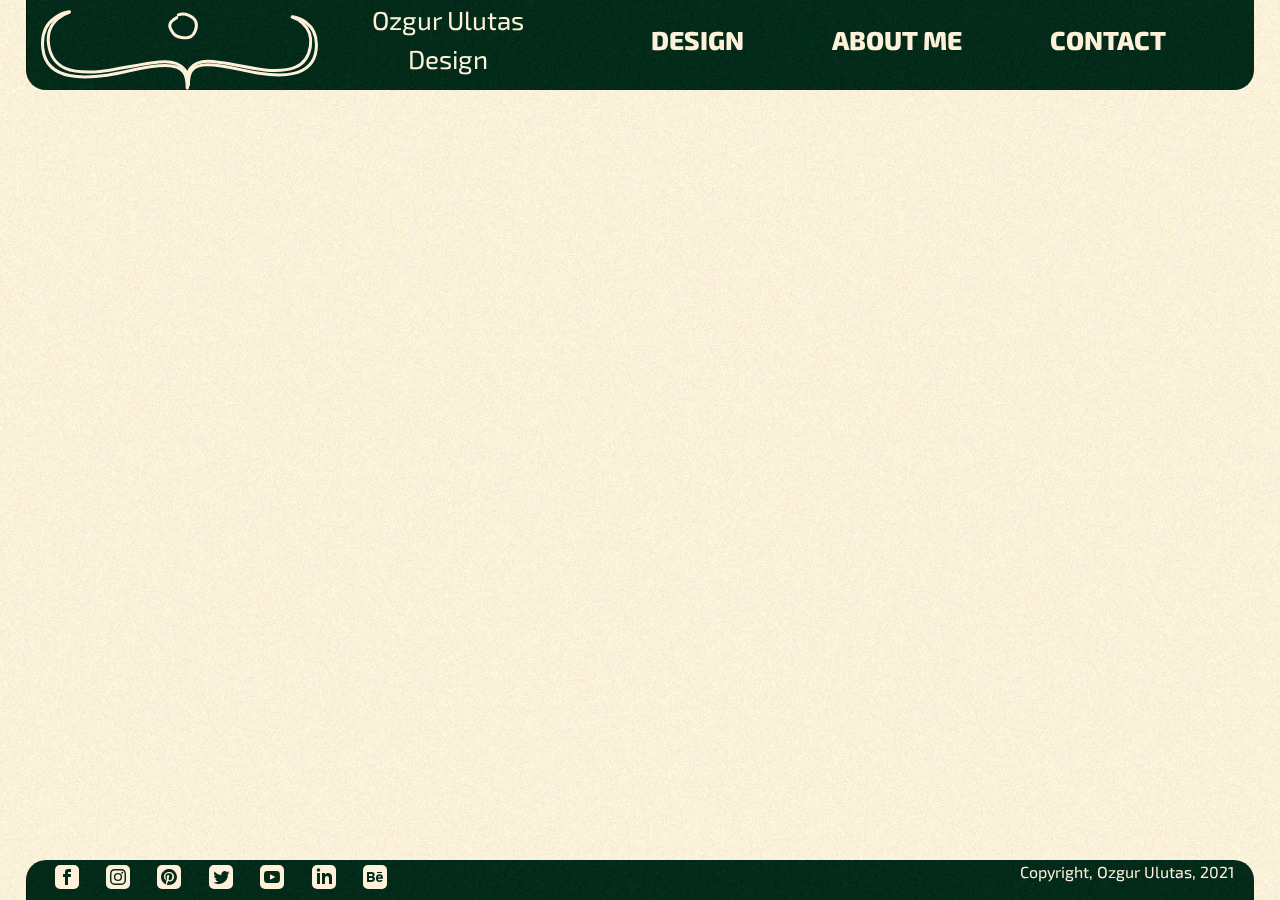
<file: ddesign.html>
<!DOCTYPE html>
<html lang="en">

<head>
    <meta charset="UTF-8">
    <meta http-equiv="X-UA-Compatible" content="IE=edge">
    <meta name="viewport" content="width=device-width, initial-scale=1.0">
    <link rel="stylesheet" href="css/main.css">
    <link rel="preconnect" href="https://fonts.googleapis.com">
    <link rel="preconnect" href="https://fonts.gstatic.com" crossorigin>
    <link
        href="https://fonts.googleapis.com/css2?family=Exo+2:ital,wght@0,100;0,200;0,300;0,400;0,500;0,600;0,700;0,800;0,900;1,100;1,200;1,300;1,400;1,500;1,600;1,700;1,800;1,900&display=swap"
        rel="stylesheet">
    <title>Portfolio of Ozgur Ulutas</title>
</head>

<body>
    <header>
        <div id="nav_logo">
            <svg xmlns="http://www.w3.org/2000/svg"  viewBox="0 0 74.205 73.125">
                <g id="Group_16" data-name="Group 16" transform="translate(-566.537 -260.183)">
                    <path id="Path_8" data-name="Path 8"
                        d="M-21166.016,6595.412c.84-.747,1.461-.814,1.516-3.463s.508-33.734.988-37.806-1.121-11.053-6.891-12.6-11.414,5.483-18.934,6.08-12.289-3.142-12.609-8.766a5.459,5.459,0,0,1,4.742-6.15s-5.312,2.928-3.684,7.588,8.531,7.03,12.648,5.7,15.406-7.271,18.258-5.343c5.809.987,6.809,9.4,6.809,9.4s.746-8.089,7.766-9.109c5.316.4,8,3.8,12.645,5.223s10.395,1.02,11.211-6.582-2.859-8.684-2.859-8.684"
                        transform="translate(21769.998 -6264.222)" fill="none" stroke="#fdf1d9" stroke-linecap="round"
                        stroke-width="3" />
                    <path id="Path_9" data-name="Path 9"
                        d="M-21196.836,6528.177c2.254.746,3.854,2.73,3.588,8.354s-3.486,9.1-9.738,8.5-11.7-7.369-16.5-5.817-5.855,8.105-6.109,12.5-.926,35.047-.879,37.7-1.434,3.189-2,3.229"
                        transform="translate(21832.465 -6261.463)" fill="none" stroke="#fdf1d9" stroke-linecap="round"
                        stroke-width="3" />
                    <path id="Path_10" data-name="Path 10"
                        d="M-20928,6491.956c-4.086.842-5.184,3.958-4.877,5.669.355,2.605,2.938,5.031,5.592,4.572s5.518-2.35,4.648-6.027-4.187-3.423-5.363-3.116"
                        transform="translate(21533.611 -6230)" fill="none" stroke="#fdf1d9" stroke-linecap="round"
                        stroke-width="3" />
                    <g id="Group_8" data-name="Group 8" transform="translate(591.493 295.405)">
                        <path id="Path_11" data-name="Path 11"
                            d="M-21074.449,6789.513c3.412,3.414,5.117,4.552,9.2,3.225s9.008-6.448,13.178-6.543,6.354,3.034,6.451,4.741"
                            transform="translate(21074.449 -6784.91)" fill="none" stroke="#fdf1d9"
                            stroke-linecap="round" stroke-width="3" />
                        <path id="Path_12" data-name="Path 12"
                            d="M-21073.953,6790.8c2.656,1.494,4.02,3.917,8.8,2.456s9.352-6.961,13.523-7.056a6.189,6.189,0,0,1,6.465,6.061"
                            transform="translate(21074.014 -6786.194)" fill="none" stroke="#fdf1d9"
                            stroke-linecap="round" stroke-width="3" />
                    </g>
                    <g id="Group_9" data-name="Group 9" transform="translate(591.493 301.351)">
                        <path id="Path_11-2" data-name="Path 11"
                            d="M-21074.449,6789.513c3.412,3.414,5.117,4.552,9.2,3.225s9.008-6.448,13.178-6.543,6.354,3.034,6.451,4.741"
                            transform="translate(21074.449 -6784.91)" fill="none" stroke="#fdf1d9"
                            stroke-linecap="round" stroke-width="3" />
                        <path id="Path_12-2" data-name="Path 12"
                            d="M-21073.953,6790.8c2.656,1.494,4.02,3.917,8.8,2.456s9.352-6.961,13.523-7.056a6.189,6.189,0,0,1,6.465,6.061"
                            transform="translate(21074.014 -6786.194)" fill="none" stroke="#fdf1d9"
                            stroke-linecap="round" stroke-width="3" />
                    </g>
                    <g id="Group_10" data-name="Group 10" transform="translate(591.493 307.418)">
                        <path id="Path_11-3" data-name="Path 11"
                            d="M-21074.449,6789.513c3.412,3.414,5.117,4.552,9.2,3.225s9.008-6.448,13.178-6.543,6.354,3.034,6.451,4.741"
                            transform="translate(21074.449 -6784.91)" fill="none" stroke="#fdf1d9"
                            stroke-linecap="round" stroke-width="3" />
                        <path id="Path_12-3" data-name="Path 12"
                            d="M-21073.953,6790.8c2.656,1.494,4.02,3.917,8.8,2.456s9.352-6.961,13.523-7.056a6.189,6.189,0,0,1,6.465,6.061"
                            transform="translate(21074.014 -6786.194)" fill="none" stroke="#fdf1d9"
                            stroke-linecap="round" stroke-width="3" />
                    </g>
                </g>
            </svg>
        </div>
        <div id="nav_logo_big">
            <svg xmlns="http://www.w3.org/2000/svg" viewBox="0 0 276.893 81.542">
                <g id="Group_75" data-name="Group 75" transform="translate(-45.039 -5.7)">
                  <g id="Group_7" data-name="Group 7" transform="translate(46.559 9.556)">
                    <path id="Path_3" data-name="Path 3" d="M-21652.637,7787.615s-30.412,3.854-26.449,37.116,45.316,28.874,64.2,26.206,38.625-9.6,58.436-9.6,21.641,10.662,21.641,22.465" transform="translate(21679.441 -7787.615)" fill="none" stroke="#fdf1d9" stroke-linecap="round" stroke-width="3"/>
                    <path id="Path_5" data-name="Path 5" d="M-21575.176,7787.615s26.912,3.443,23.4,33.152-40.1,25.791-56.809,23.408-34.18-8.576-51.711-8.576-19.15,9.524-19.15,20.066" transform="translate(21825.316 -7782.729)" fill="none" stroke="#fdf1d9" stroke-linecap="round" stroke-width="3"/>
                    <path id="Path_4" data-name="Path 4" d="M-21658.416,7782.714s-24.488,6.957-20.684,32.625,25.656,27.86,45.945,27.032,51.311-10.256,70.332-10.256,26.439,12.807,22.441,25.974" transform="translate(21685.207 -7782.301)" fill="none" stroke="#fdf1d9" stroke-linecap="round" stroke-width="3"/>
                    <path id="Path_6" data-name="Path 6" d="M-21574.559,7782.714s21.58,6.206,18.229,29.1-22.609,24.853-40.49,24.114-45.217-9.149-61.982-9.149-23.3,11.424-19.777,23.169" transform="translate(21824.131 -7777.415)" fill="none" stroke="#fdf1d9" stroke-linecap="round" stroke-width="3"/>
                  </g>
                  <path id="Path_7" data-name="Path 7" d="M10.611,2.869C-2.273,4.735.891,11.6,1.875,16.354s10.168,9.79,14.541,9.4S26.8,19.544,26.994,13.761,20.2.791,13.135.875" transform="translate(169.75 16.498) rotate(-21)" fill="none" stroke="#fdf1d9" stroke-linecap="round" stroke-width="3"/>
                </g>
              </svg>
              
        </div>
        <div id="site_title">
            <h1>Ozgur Ulutas Design</h1>
        </div>
        <div id="main_menu">
            <div id="menu_icon">
                <svg xmlns="http://www.w3.org/2000/svg"  viewBox="0 0 55 47">
                    <g id="Group_15" data-name="Group 15" transform="translate(-660.5 -19.5)">
                        <line id="Line_1" data-name="Line 1" x2="47" transform="translate(664.5 23.5)" fill="none"
                            stroke="#fdf1d9" stroke-linecap="round" stroke-width="8" />
                        <line id="Line_2" data-name="Line 2" x2="47" transform="translate(664.5 43)" fill="none"
                            stroke="#fdf1d9" stroke-linecap="round" stroke-width="8" />
                        <line id="Line_3" data-name="Line 3" x2="47" transform="translate(664.5 62.5)" fill="none"
                            stroke="#fdf1d9" stroke-linecap="round" stroke-width="8" />
                    </g>
                </svg>
            </div>
            <div id="menu_links">
                <div id="cross">
                    <svg xmlns="http://www.w3.org/2000/svg" width="58.265" height="50.265" viewBox="0 0 58.265 50.265">
                        <g id="Group_76" data-name="Group 76" transform="translate(-298.867 -17.867)">
                          <line id="Line_6" data-name="Line 6" x1="47" y2="39" transform="translate(304.5 23.5)" fill="none" stroke="#fdf1d9" stroke-linecap="round" stroke-width="8"/>
                          <line id="Line_7" data-name="Line 7" x2="47" y2="39" transform="translate(304.5 23.5)" fill="none" stroke="#fdf1d9" stroke-linecap="round" stroke-width="8"/>
                        </g>
                      </svg>                      
                </div>
                <a class="menu_item" id="design_link" href="designs.html">Design</a>
                <a class="menu_item" id="aboutme_link" href="about.html">About Me</a>
                <a class="menu_item" id="contact_link" href="contact.html">Contact</a>
            </div>
        </div>
    </header>
    <main id="ddesign_main">
        
    </main>
    <footer>
        <div id="social_med">
            <a href="https://www.facebook.com/ozgur.ulutas.5" class="social">
                <svg xmlns="http://www.w3.org/2000/svg" viewBox="0 0 24 24">
                    <path id="iconmonstr-facebook-6"
                        d="M19,0H5A5,5,0,0,0,0,5V19a5,5,0,0,0,5,5H19a5,5,0,0,0,5-5V5A5,5,0,0,0,19,0ZM16,7H14.076C13.461,7,13,7.252,13,7.889V9h3l-.238,3H13v8H10V12H8V9h2V7.077C10,5.055,11.064,4,13.461,4H16Z"
                        fill="#fdf1d9" />
                </svg>

            </a>
            <a href="https://www.instagram.com/ozgurulutas/" class="social">
                <svg xmlns="http://www.w3.org/2000/svg" viewBox="0 0 24 24">
                    <path id="iconmonstr-instagram-12"
                        d="M15.233,5.488c-.843-.038-1.1-.046-3.233-.046s-2.389.008-3.232.046c-2.17.1-3.181,1.127-3.279,3.279-.039.844-.048,1.1-.048,3.233s.009,2.389.047,3.233c.1,2.148,1.106,3.18,3.279,3.279.843.038,1.1.047,3.233.047s2.39-.008,3.233-.046c2.17-.1,3.18-1.129,3.279-3.279.038-.844.046-1.1.046-3.233s-.008-2.389-.046-3.232c-.1-2.153-1.111-3.182-3.279-3.281ZM12,16.108A4.108,4.108,0,1,1,16.108,12,4.108,4.108,0,0,1,12,16.108ZM16.271,8.69a.96.96,0,1,1,.96-.96A.96.96,0,0,1,16.271,8.69ZM14.667,12A2.667,2.667,0,1,1,12,9.333,2.667,2.667,0,0,1,14.667,12ZM19,0H5A5,5,0,0,0,0,5V19a5,5,0,0,0,5,5H19a5,5,0,0,0,5-5V5A5,5,0,0,0,19,0Zm.952,15.3c-.132,2.909-1.751,4.521-4.653,4.654-.854.039-1.126.048-3.3.048s-2.444-.009-3.3-.048C5.794,19.819,4.182,18.2,4.048,15.3,4.009,14.445,4,14.173,4,12s.009-2.445.048-3.3C4.182,5.794,5.8,4.181,8.7,4.049,9.556,4.009,9.827,4,12,4s2.445.009,3.3.048c2.908.133,4.523,1.751,4.653,4.653.039.854.048,1.127.048,3.3S19.991,14.445,19.952,15.3Z"
                        fill="#fdf1d9" />
                </svg>
            </a>
            <a href="https://www.pinterest.ca/ozgurgreat" class="social">
                <svg xmlns="http://www.w3.org/2000/svg" viewBox="0 0 24 24">
                    <path id="iconmonstr-pinterest-3"
                        d="M19,0H5A5,5,0,0,0,0,5V19a5,5,0,0,0,5,5H19a5,5,0,0,0,5-5V5A5,5,0,0,0,19,0ZM12,20a7.991,7.991,0,0,1-2.369-.357,8.939,8.939,0,0,0,.994-2.1l.5-1.9a2.139,2.139,0,0,0,1.833.918c2.414,0,4.152-2.219,4.152-4.976a4.7,4.7,0,0,0-4.933-4.62c-3.452,0-5.286,2.317-5.286,4.841a3.588,3.588,0,0,0,1.624,3.1c.151.07.232.039.268-.107L9,13.893a.24.24,0,0,0-.056-.23,3.106,3.106,0,0,1-.6-1.825,3.463,3.463,0,0,1,3.612-3.472,3.158,3.158,0,0,1,3.341,3.255c0,2.164-1.093,3.663-2.515,3.663a1.161,1.161,0,0,1-1.185-1.446,16.063,16.063,0,0,0,.663-2.664,1,1,0,0,0-1.012-1.127c-.8,0-1.448.831-1.448,1.943a2.891,2.891,0,0,0,.239,1.188s-.793,3.353-.938,3.977a7.659,7.659,0,0,0-.028,2.294A8,8,0,1,1,20,12a8.2,8.2,0,0,1-1.422,4.553A7.859,7.859,0,0,1,12,20Z"
                        fill="#fdf1d9" />
                </svg>

            </a>
            <a href="https://twitter.com/ozgurulutas" class="social">
                <svg xmlns="http://www.w3.org/2000/svg" viewBox="0 0 24 24">
                    <path id="iconmonstr-twitter-3"
                        d="M19,0H5A5,5,0,0,0,0,5V19a5,5,0,0,0,5,5H19a5,5,0,0,0,5-5V5A5,5,0,0,0,19,0Zm-.139,9.237A9.336,9.336,0,0,1,4.5,17.527a6.6,6.6,0,0,0,4.86-1.359,3.285,3.285,0,0,1-3.066-2.28,3.3,3.3,0,0,0,1.482-.056,3.286,3.286,0,0,1-2.633-3.26,3.266,3.266,0,0,0,1.486.411A3.289,3.289,0,0,1,5.612,6.6a9.32,9.32,0,0,0,6.766,3.43,3.285,3.285,0,0,1,5.594-2.993,6.583,6.583,0,0,0,2.086-.8,3.3,3.3,0,0,1-1.443,1.816A6.578,6.578,0,0,0,20.5,7.54a6.66,6.66,0,0,1-1.639,1.7Z"
                        fill="#fdf1d9" />
                </svg>

            </a>
            <a href="https://www.youtube.com/user/ozgurulutas/featured" class="social">
                <svg xmlns="http://www.w3.org/2000/svg" viewBox="0 0 24 24">
                    <path id="iconmonstr-youtube-8"
                        d="M10,9.333l5.333,2.662L10,14.667ZM24,5V19a5,5,0,0,1-5,5H5a5,5,0,0,1-5-5V5A5,5,0,0,1,5,0H19A5,5,0,0,1,24,5Zm-4,7c-.02-4.123-.323-5.7-2.923-5.877-2.4-.164-7.754-.163-10.153,0C4.326,6.3,4.02,7.87,4,12c.02,4.123.323,5.7,2.923,5.877,2.4.163,7.75.164,10.153,0C19.674,17.7,19.98,16.13,20,12Z"
                        fill="#fdf1d9" />
                </svg>
            </a>
            <a href="https://www.linkedin.com/in/ozgur-ulutas-846955211/" class="social"><svg
                    xmlns="http://www.w3.org/2000/svg" viewBox="0 0 24 24">
                    <path id="Path_15" data-name="Path 15"
                        d="M19,0H5A5,5,0,0,0,0,5V19a5,5,0,0,0,5,5H19a5,5,0,0,0,5-5V5A5,5,0,0,0,19,0ZM8,19H5V8H8ZM6.5,6.732A1.764,1.764,0,1,1,8.25,4.968,1.758,1.758,0,0,1,6.5,6.732ZM20,19H17V13.4c0-3.368-4-3.113-4,0V19H10V8h3V9.765c1.4-2.586,7-2.777,7,2.476Z"
                        fill="#fdf1d9" />
                </svg>
            </a>
            <a href="https://www.behance.net/zgruluta" class="social">
                <svg xmlns="http://www.w3.org/2000/svg" viewBox="0 0 24 24">
                    <path id="Path_16" data-name="Path 16"
                        d="M8.228,15.01H6V13H8.261C10.139,13,10.264,15.01,8.228,15.01Zm6.758-2.677H18A1.514,1.514,0,0,0,14.986,12.333ZM8.182,9H6v2H8.389C10.062,11,10.326,9,8.182,9ZM24,5V19a5,5,0,0,1-5,5H5a5,5,0,0,1-5-5V5A5,5,0,0,1,5,0H19A5,5,0,0,1,24,5ZM14,8h5V7H14Zm-3.552,3.618c1.907-.974,1.837-4.55-1.813-4.6H4v9.978H8.311C12.833,16.992,12.756,12.458,10.448,11.618Zm9.487.6a3.344,3.344,0,0,0-3.583-2.95C14.258,9.27,13,10.61,13,13.217,13,15.848,14.367,17,16.416,17a3.37,3.37,0,0,0,3.4-2H17.7a1.644,1.644,0,0,1-2.767-1.353H20a8.988,8.988,0,0,0-.063-1.427Z"
                        fill="#fdf1d9" />
                </svg>
            </a>
        </div>
        <p id="copyr">Copyright, Ozgur Ulutas, 2021</p>
    </footer>
</body>

</html>
</file>
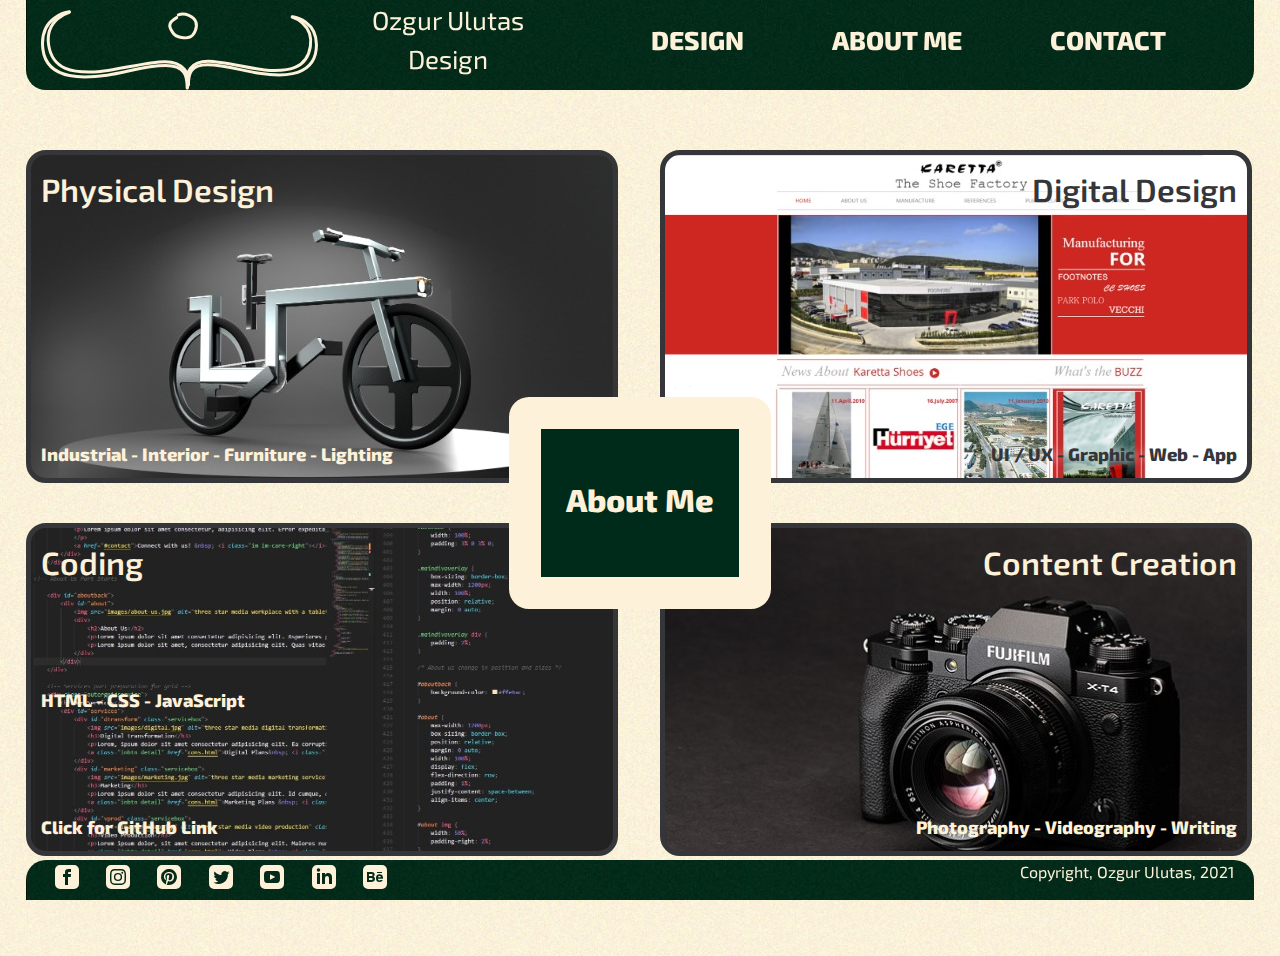
<file: designs.html>
<!DOCTYPE html>
<html lang="en">

<head>
    <meta charset="UTF-8">
    <meta http-equiv="X-UA-Compatible" content="IE=edge">
    <meta name="viewport" content="width=device-width, initial-scale=1.0">
    <link rel="stylesheet" href="css/main.css">
    <link rel="preconnect" href="https://fonts.googleapis.com">
    <link rel="preconnect" href="https://fonts.gstatic.com" crossorigin>
    <link
        href="https://fonts.googleapis.com/css2?family=Exo+2:ital,wght@0,100;0,200;0,300;0,400;0,500;0,600;0,700;0,800;0,900;1,100;1,200;1,300;1,400;1,500;1,600;1,700;1,800;1,900&display=swap"
        rel="stylesheet">
    <title>Portfolio of Ozgur Ulutas</title>
</head>

<body>
    <header>
        <div id="nav_logo">
            <svg xmlns="http://www.w3.org/2000/svg"  viewBox="0 0 74.205 73.125">
                <g id="Group_16" data-name="Group 16" transform="translate(-566.537 -260.183)">
                    <path id="Path_8" data-name="Path 8"
                        d="M-21166.016,6595.412c.84-.747,1.461-.814,1.516-3.463s.508-33.734.988-37.806-1.121-11.053-6.891-12.6-11.414,5.483-18.934,6.08-12.289-3.142-12.609-8.766a5.459,5.459,0,0,1,4.742-6.15s-5.312,2.928-3.684,7.588,8.531,7.03,12.648,5.7,15.406-7.271,18.258-5.343c5.809.987,6.809,9.4,6.809,9.4s.746-8.089,7.766-9.109c5.316.4,8,3.8,12.645,5.223s10.395,1.02,11.211-6.582-2.859-8.684-2.859-8.684"
                        transform="translate(21769.998 -6264.222)" fill="none" stroke="#fdf1d9" stroke-linecap="round"
                        stroke-width="3" />
                    <path id="Path_9" data-name="Path 9"
                        d="M-21196.836,6528.177c2.254.746,3.854,2.73,3.588,8.354s-3.486,9.1-9.738,8.5-11.7-7.369-16.5-5.817-5.855,8.105-6.109,12.5-.926,35.047-.879,37.7-1.434,3.189-2,3.229"
                        transform="translate(21832.465 -6261.463)" fill="none" stroke="#fdf1d9" stroke-linecap="round"
                        stroke-width="3" />
                    <path id="Path_10" data-name="Path 10"
                        d="M-20928,6491.956c-4.086.842-5.184,3.958-4.877,5.669.355,2.605,2.938,5.031,5.592,4.572s5.518-2.35,4.648-6.027-4.187-3.423-5.363-3.116"
                        transform="translate(21533.611 -6230)" fill="none" stroke="#fdf1d9" stroke-linecap="round"
                        stroke-width="3" />
                    <g id="Group_8" data-name="Group 8" transform="translate(591.493 295.405)">
                        <path id="Path_11" data-name="Path 11"
                            d="M-21074.449,6789.513c3.412,3.414,5.117,4.552,9.2,3.225s9.008-6.448,13.178-6.543,6.354,3.034,6.451,4.741"
                            transform="translate(21074.449 -6784.91)" fill="none" stroke="#fdf1d9"
                            stroke-linecap="round" stroke-width="3" />
                        <path id="Path_12" data-name="Path 12"
                            d="M-21073.953,6790.8c2.656,1.494,4.02,3.917,8.8,2.456s9.352-6.961,13.523-7.056a6.189,6.189,0,0,1,6.465,6.061"
                            transform="translate(21074.014 -6786.194)" fill="none" stroke="#fdf1d9"
                            stroke-linecap="round" stroke-width="3" />
                    </g>
                    <g id="Group_9" data-name="Group 9" transform="translate(591.493 301.351)">
                        <path id="Path_11-2" data-name="Path 11"
                            d="M-21074.449,6789.513c3.412,3.414,5.117,4.552,9.2,3.225s9.008-6.448,13.178-6.543,6.354,3.034,6.451,4.741"
                            transform="translate(21074.449 -6784.91)" fill="none" stroke="#fdf1d9"
                            stroke-linecap="round" stroke-width="3" />
                        <path id="Path_12-2" data-name="Path 12"
                            d="M-21073.953,6790.8c2.656,1.494,4.02,3.917,8.8,2.456s9.352-6.961,13.523-7.056a6.189,6.189,0,0,1,6.465,6.061"
                            transform="translate(21074.014 -6786.194)" fill="none" stroke="#fdf1d9"
                            stroke-linecap="round" stroke-width="3" />
                    </g>
                    <g id="Group_10" data-name="Group 10" transform="translate(591.493 307.418)">
                        <path id="Path_11-3" data-name="Path 11"
                            d="M-21074.449,6789.513c3.412,3.414,5.117,4.552,9.2,3.225s9.008-6.448,13.178-6.543,6.354,3.034,6.451,4.741"
                            transform="translate(21074.449 -6784.91)" fill="none" stroke="#fdf1d9"
                            stroke-linecap="round" stroke-width="3" />
                        <path id="Path_12-3" data-name="Path 12"
                            d="M-21073.953,6790.8c2.656,1.494,4.02,3.917,8.8,2.456s9.352-6.961,13.523-7.056a6.189,6.189,0,0,1,6.465,6.061"
                            transform="translate(21074.014 -6786.194)" fill="none" stroke="#fdf1d9"
                            stroke-linecap="round" stroke-width="3" />
                    </g>
                </g>
            </svg>
        </div>
        <div id="nav_logo_big">
            <svg xmlns="http://www.w3.org/2000/svg" viewBox="0 0 276.893 81.542">
                <g id="Group_75" data-name="Group 75" transform="translate(-45.039 -5.7)">
                  <g id="Group_7" data-name="Group 7" transform="translate(46.559 9.556)">
                    <path id="Path_3" data-name="Path 3" d="M-21652.637,7787.615s-30.412,3.854-26.449,37.116,45.316,28.874,64.2,26.206,38.625-9.6,58.436-9.6,21.641,10.662,21.641,22.465" transform="translate(21679.441 -7787.615)" fill="none" stroke="#fdf1d9" stroke-linecap="round" stroke-width="3"/>
                    <path id="Path_5" data-name="Path 5" d="M-21575.176,7787.615s26.912,3.443,23.4,33.152-40.1,25.791-56.809,23.408-34.18-8.576-51.711-8.576-19.15,9.524-19.15,20.066" transform="translate(21825.316 -7782.729)" fill="none" stroke="#fdf1d9" stroke-linecap="round" stroke-width="3"/>
                    <path id="Path_4" data-name="Path 4" d="M-21658.416,7782.714s-24.488,6.957-20.684,32.625,25.656,27.86,45.945,27.032,51.311-10.256,70.332-10.256,26.439,12.807,22.441,25.974" transform="translate(21685.207 -7782.301)" fill="none" stroke="#fdf1d9" stroke-linecap="round" stroke-width="3"/>
                    <path id="Path_6" data-name="Path 6" d="M-21574.559,7782.714s21.58,6.206,18.229,29.1-22.609,24.853-40.49,24.114-45.217-9.149-61.982-9.149-23.3,11.424-19.777,23.169" transform="translate(21824.131 -7777.415)" fill="none" stroke="#fdf1d9" stroke-linecap="round" stroke-width="3"/>
                  </g>
                  <path id="Path_7" data-name="Path 7" d="M10.611,2.869C-2.273,4.735.891,11.6,1.875,16.354s10.168,9.79,14.541,9.4S26.8,19.544,26.994,13.761,20.2.791,13.135.875" transform="translate(169.75 16.498) rotate(-21)" fill="none" stroke="#fdf1d9" stroke-linecap="round" stroke-width="3"/>
                </g>
              </svg>
              
        </div>
        <div id="site_title">
            <h1>Ozgur Ulutas Design</h1>
        </div>
        <div id="main_menu">
            <div id="menu_icon">
                <svg xmlns="http://www.w3.org/2000/svg"  viewBox="0 0 55 47">
                    <g id="Group_15" data-name="Group 15" transform="translate(-660.5 -19.5)">
                        <line id="Line_1" data-name="Line 1" x2="47" transform="translate(664.5 23.5)" fill="none"
                            stroke="#fdf1d9" stroke-linecap="round" stroke-width="8" />
                        <line id="Line_2" data-name="Line 2" x2="47" transform="translate(664.5 43)" fill="none"
                            stroke="#fdf1d9" stroke-linecap="round" stroke-width="8" />
                        <line id="Line_3" data-name="Line 3" x2="47" transform="translate(664.5 62.5)" fill="none"
                            stroke="#fdf1d9" stroke-linecap="round" stroke-width="8" />
                    </g>
                </svg>
            </div>
            <div id="menu_links">
                <div id="cross">
                    <svg xmlns="http://www.w3.org/2000/svg" width="58.265" height="50.265" viewBox="0 0 58.265 50.265">
                        <g id="Group_76" data-name="Group 76" transform="translate(-298.867 -17.867)">
                          <line id="Line_6" data-name="Line 6" x1="47" y2="39" transform="translate(304.5 23.5)" fill="none" stroke="#fdf1d9" stroke-linecap="round" stroke-width="8"/>
                          <line id="Line_7" data-name="Line 7" x2="47" y2="39" transform="translate(304.5 23.5)" fill="none" stroke="#fdf1d9" stroke-linecap="round" stroke-width="8"/>
                        </g>
                      </svg>                      
                </div>
                <a class="menu_item" id="design_link" href="designs.html">Design</a>
                <a class="menu_item" id="aboutme_link" href="about.html">About Me</a>
                <a class="menu_item" id="contact_link" href="contact.html">Contact</a>
            </div>
        </div>
    </header>
    <main id="designs_main">
        <a href="pdesign.html" id="p_design" class="designs_cards">
            <h3>Physical Design</h3>
            <h4>Industrial - Interior - Furniture - Lighting</h4>
        </a>
        <a href="ddesign.html" id="d_design" class="designs_cards">
            <h3>Digital Design</h3>
            <h4>UI / UX - Graphic - Web - App</h4>
        </a>
        <a href="https://github.com/ulut0001" id="coding" class="designs_cards">
            <h3>Coding</h3>
            <h4>HTML - CSS - JavaScript</h4>
            <h5>Click for GitHub Link</h5>
        </a>
        <a href="ccreate.html" id="c_create" class="designs_cards">
            <h3>Content Creation</h3>
            <h4>Photography - Videography - Writing</h4>
        </a>
        <a href="about.html" id="about_mid_button" class="designs_cards">
            <h2 id="am_text">About Me</h2>
        </a>
    </main>
    <footer>
        <div id="social_med">
            <a href="https://www.facebook.com/ozgur.ulutas.5" class="social">
                <svg xmlns="http://www.w3.org/2000/svg" viewBox="0 0 24 24">
                    <path id="iconmonstr-facebook-6"
                        d="M19,0H5A5,5,0,0,0,0,5V19a5,5,0,0,0,5,5H19a5,5,0,0,0,5-5V5A5,5,0,0,0,19,0ZM16,7H14.076C13.461,7,13,7.252,13,7.889V9h3l-.238,3H13v8H10V12H8V9h2V7.077C10,5.055,11.064,4,13.461,4H16Z"
                        fill="#fdf1d9" />
                </svg>

            </a>
            <a href="https://www.instagram.com/ozgurulutas/" class="social">
                <svg xmlns="http://www.w3.org/2000/svg" viewBox="0 0 24 24">
                    <path id="iconmonstr-instagram-12"
                        d="M15.233,5.488c-.843-.038-1.1-.046-3.233-.046s-2.389.008-3.232.046c-2.17.1-3.181,1.127-3.279,3.279-.039.844-.048,1.1-.048,3.233s.009,2.389.047,3.233c.1,2.148,1.106,3.18,3.279,3.279.843.038,1.1.047,3.233.047s2.39-.008,3.233-.046c2.17-.1,3.18-1.129,3.279-3.279.038-.844.046-1.1.046-3.233s-.008-2.389-.046-3.232c-.1-2.153-1.111-3.182-3.279-3.281ZM12,16.108A4.108,4.108,0,1,1,16.108,12,4.108,4.108,0,0,1,12,16.108ZM16.271,8.69a.96.96,0,1,1,.96-.96A.96.96,0,0,1,16.271,8.69ZM14.667,12A2.667,2.667,0,1,1,12,9.333,2.667,2.667,0,0,1,14.667,12ZM19,0H5A5,5,0,0,0,0,5V19a5,5,0,0,0,5,5H19a5,5,0,0,0,5-5V5A5,5,0,0,0,19,0Zm.952,15.3c-.132,2.909-1.751,4.521-4.653,4.654-.854.039-1.126.048-3.3.048s-2.444-.009-3.3-.048C5.794,19.819,4.182,18.2,4.048,15.3,4.009,14.445,4,14.173,4,12s.009-2.445.048-3.3C4.182,5.794,5.8,4.181,8.7,4.049,9.556,4.009,9.827,4,12,4s2.445.009,3.3.048c2.908.133,4.523,1.751,4.653,4.653.039.854.048,1.127.048,3.3S19.991,14.445,19.952,15.3Z"
                        fill="#fdf1d9" />
                </svg>
            </a>
            <a href="https://www.pinterest.ca/ozgurgreat" class="social">
                <svg xmlns="http://www.w3.org/2000/svg" viewBox="0 0 24 24">
                    <path id="iconmonstr-pinterest-3"
                        d="M19,0H5A5,5,0,0,0,0,5V19a5,5,0,0,0,5,5H19a5,5,0,0,0,5-5V5A5,5,0,0,0,19,0ZM12,20a7.991,7.991,0,0,1-2.369-.357,8.939,8.939,0,0,0,.994-2.1l.5-1.9a2.139,2.139,0,0,0,1.833.918c2.414,0,4.152-2.219,4.152-4.976a4.7,4.7,0,0,0-4.933-4.62c-3.452,0-5.286,2.317-5.286,4.841a3.588,3.588,0,0,0,1.624,3.1c.151.07.232.039.268-.107L9,13.893a.24.24,0,0,0-.056-.23,3.106,3.106,0,0,1-.6-1.825,3.463,3.463,0,0,1,3.612-3.472,3.158,3.158,0,0,1,3.341,3.255c0,2.164-1.093,3.663-2.515,3.663a1.161,1.161,0,0,1-1.185-1.446,16.063,16.063,0,0,0,.663-2.664,1,1,0,0,0-1.012-1.127c-.8,0-1.448.831-1.448,1.943a2.891,2.891,0,0,0,.239,1.188s-.793,3.353-.938,3.977a7.659,7.659,0,0,0-.028,2.294A8,8,0,1,1,20,12a8.2,8.2,0,0,1-1.422,4.553A7.859,7.859,0,0,1,12,20Z"
                        fill="#fdf1d9" />
                </svg>

            </a>
            <a href="https://twitter.com/ozgurulutas" class="social">
                <svg xmlns="http://www.w3.org/2000/svg" viewBox="0 0 24 24">
                    <path id="iconmonstr-twitter-3"
                        d="M19,0H5A5,5,0,0,0,0,5V19a5,5,0,0,0,5,5H19a5,5,0,0,0,5-5V5A5,5,0,0,0,19,0Zm-.139,9.237A9.336,9.336,0,0,1,4.5,17.527a6.6,6.6,0,0,0,4.86-1.359,3.285,3.285,0,0,1-3.066-2.28,3.3,3.3,0,0,0,1.482-.056,3.286,3.286,0,0,1-2.633-3.26,3.266,3.266,0,0,0,1.486.411A3.289,3.289,0,0,1,5.612,6.6a9.32,9.32,0,0,0,6.766,3.43,3.285,3.285,0,0,1,5.594-2.993,6.583,6.583,0,0,0,2.086-.8,3.3,3.3,0,0,1-1.443,1.816A6.578,6.578,0,0,0,20.5,7.54a6.66,6.66,0,0,1-1.639,1.7Z"
                        fill="#fdf1d9" />
                </svg>

            </a>
            <a href="https://www.youtube.com/user/ozgurulutas/featured" class="social">
                <svg xmlns="http://www.w3.org/2000/svg" viewBox="0 0 24 24">
                    <path id="iconmonstr-youtube-8"
                        d="M10,9.333l5.333,2.662L10,14.667ZM24,5V19a5,5,0,0,1-5,5H5a5,5,0,0,1-5-5V5A5,5,0,0,1,5,0H19A5,5,0,0,1,24,5Zm-4,7c-.02-4.123-.323-5.7-2.923-5.877-2.4-.164-7.754-.163-10.153,0C4.326,6.3,4.02,7.87,4,12c.02,4.123.323,5.7,2.923,5.877,2.4.163,7.75.164,10.153,0C19.674,17.7,19.98,16.13,20,12Z"
                        fill="#fdf1d9" />
                </svg>
            </a>
            <a href="https://www.linkedin.com/in/ozgur-ulutas-846955211/" class="social"><svg
                    xmlns="http://www.w3.org/2000/svg" viewBox="0 0 24 24">
                    <path id="Path_15" data-name="Path 15"
                        d="M19,0H5A5,5,0,0,0,0,5V19a5,5,0,0,0,5,5H19a5,5,0,0,0,5-5V5A5,5,0,0,0,19,0ZM8,19H5V8H8ZM6.5,6.732A1.764,1.764,0,1,1,8.25,4.968,1.758,1.758,0,0,1,6.5,6.732ZM20,19H17V13.4c0-3.368-4-3.113-4,0V19H10V8h3V9.765c1.4-2.586,7-2.777,7,2.476Z"
                        fill="#fdf1d9" />
                </svg>
            </a>
            <a href="https://www.behance.net/zgruluta" class="social">
                <svg xmlns="http://www.w3.org/2000/svg" viewBox="0 0 24 24">
                    <path id="Path_16" data-name="Path 16"
                        d="M8.228,15.01H6V13H8.261C10.139,13,10.264,15.01,8.228,15.01Zm6.758-2.677H18A1.514,1.514,0,0,0,14.986,12.333ZM8.182,9H6v2H8.389C10.062,11,10.326,9,8.182,9ZM24,5V19a5,5,0,0,1-5,5H5a5,5,0,0,1-5-5V5A5,5,0,0,1,5,0H19A5,5,0,0,1,24,5ZM14,8h5V7H14Zm-3.552,3.618c1.907-.974,1.837-4.55-1.813-4.6H4v9.978H8.311C12.833,16.992,12.756,12.458,10.448,11.618Zm9.487.6a3.344,3.344,0,0,0-3.583-2.95C14.258,9.27,13,10.61,13,13.217,13,15.848,14.367,17,16.416,17a3.37,3.37,0,0,0,3.4-2H17.7a1.644,1.644,0,0,1-2.767-1.353H20a8.988,8.988,0,0,0-.063-1.427Z"
                        fill="#fdf1d9" />
                </svg>
            </a>
        </div>
        <p id="copyr">Copyright, Ozgur Ulutas, 2021</p>
    </footer>
</body>

</html>
</file>
<file: css/main.css>
/* http://meyerweb.com/eric/tools/css/reset/ 
   v2.0 | 20110126
   License: none (public domain)
*/

html,
body,
div,
span,
applet,
object,
iframe,
h1,
h2,
h3,
h4,
h5,
h6,
p,
blockquote,
pre,
a,
abbr,
acronym,
address,
big,
cite,
code,
del,
dfn,
em,
img,
ins,
kbd,
q,
s,
samp,
small,
strike,
strong,
sub,
sup,
tt,
var,
b,
u,
i,
center,
dl,
dt,
dd,
ol,
ul,
li,
fieldset,
form,
label,
legend,
table,
caption,
tbody,
tfoot,
thead,
tr,
th,
td,
article,
aside,
canvas,
details,
embed,
figure,
figcaption,
footer,
header,
hgroup,
menu,
nav,
output,
ruby,
section,
summary,
time,
mark,
audio,
video {
    margin: 0;
    padding: 0;
    border: 0;
    font-size: 100%;
    font: inherit;
    vertical-align: baseline;
}

/* HTML5 display-role reset for older browsers */
article,
aside,
details,
figcaption,
figure,
footer,
header,
hgroup,
menu,
nav,
section {
    display: block;
}

body {
    line-height: 1.5;
}

ol,
ul {
    list-style: none;
}

blockquote,
q {
    quotes: none;
}

blockquote:before,
blockquote:after,
q:before,
q:after {
    content: '';
    content: none;
}

table {
    border-collapse: collapse;
    border-spacing: 0;
}

a {
    text-decoration: none;
}

a,
a:link,
a:visited {
    color: inherit;
}


/* End of CSS Reset Code */

/* variable definitions */

:root {
    --green: #002A19;
    --cream: #FDF1D9;
    --brown: #7A4229;
    --blue: #3E43C9;
    --red: #C73A3A;
    --gray: #35363A;
}

body {
    font-family: 'Exo 2', sans-serif;
    background-image: url("https://ulut0001.github.io/portfolio/images/cream375x667.jpg");
}

h1 {
    font-size: 26px;
}
    
h2 {
    font-size: 26px;
    font-weight: 700;
}

h3 {
    font-size: 22px;
    font-weight: 600;
}

#cont_link {
    font-weight: 300;
    color: var(--red);
}

/* Nav Starts */

header {
    z-index: 10;
    width: 375px;
    height: 90px;
    display: grid;
    grid-template-rows: 1fr;
    grid-template-columns: 1fr 3fr 1fr;
    background-image: url("https://ulut0001.github.io/portfolio/images/green375x90.jpg");
    border-radius: 0 0 20px 20px;
    margin-left: calc(50vw - 375px / 2);
    position: fixed;
    top: 0;
}

#nav_logo {
    grid-column: 1;
    margin: 5px 0 0 5px;
    width: 74.205px;
    height: 73.125px;
}

#nav_logo_big {
    display: none;
    width: 277px;
    height: 82px;
    margin: auto 15px 0 15px;
}

#site_title {
    grid-column: 2;
    text-align: center;
    color: var(--cream);
}

#menu_icon {
    grid-column: 3;
    width: 70px;
    height: 59px;
    margin: 15% 15px 5px auto;
}

#menu_icon:hover~div {
    animation-name: turn_menu;
    animation-delay: 0s;
    animation-duration: 100ms;
    animation-fill-mode: forwards;
}

@keyframes turn_menu {
    0% {
        transform-origin: right;
        transform: rotateY(90deg);
    }

    100% {
        transform-origin: right;
        transform: rotateY(0deg);
    }
}

#menu_links {
    display: flex;
    flex-direction: column;
    position: fixed;
    width: 375px;
    height: 375px;
    left: calc(50vw - 375px / 2);
    top: 0;
    justify-content: space-evenly;
    background-color: var(--gray);
    align-items: end;
    transform-origin: right;
    transform: rotateY(90deg);
}

#cross {
    margin-right: 20px;
}

.menu_item {
    height: 40px;
    font-size: 30px;
    text-align: right;
    margin-right: 25px;
    font-weight: 800;
    text-transform: uppercase;
}

#design_link, #aboutme_link, #contact_link {
    color: var(--cream)
}

/* Nav Ends */

/* main starts */

#ent_main {
    margin-top: 100px;
    max-width: 375px;
    display: grid;
    grid-template-rows: repeat(7, 70px);
    grid-template-columns: 1fr 1fr 1fr;
    padding: 10px;
    margin-left: calc(50vw - 375px / 2);
}

#big_logo {
    grid-column: 1/4;
    grid-row: 1/4;
    margin-right: 15px;
}

#ent_main div:nth-child(2) {
    grid-column: 1;
    grid-row: 3;
    text-align: right;
    opacity: 0;
    animation-name: entrance;
    animation-delay: 1s;
    animation-duration: 1s;
    animation-iteration-count: 1;
    animation-fill-mode: forwards;
}

#ent_main div:nth-child(3) {
    grid-column: 1;
    grid-row: 4;
    text-align: left;
    opacity: 0;
    animation-name: entrance;
    animation-delay: 3s;
    animation-duration: 1s;
    animation-iteration-count: 1;
    animation-fill-mode: forwards;
}

#ent_main div:nth-child(4) {
    grid-column: 1;
    grid-row: 5;
    text-align: center;
    opacity: 0;
    animation-name: entrance;
    animation-delay: 2s;
    animation-duration: 1s;
    animation-iteration-count: 1;
    animation-fill-mode: forwards;
}

#ent_main div:nth-child(5) {
    grid-column: 3;
    grid-row: 3;
    text-align: left;
    opacity: 0;
    animation-name: entrance;
    animation-delay: 2.5s;
    animation-duration: 1s;
    animation-iteration-count: 1;
    animation-fill-mode: forwards;
}

#ent_main div:nth-child(6) {
    grid-column: 3;
    grid-row: 4;
    text-align: right;
    opacity: 0;
    animation-name: entrance;
    animation-delay: 1.5s;
    animation-duration: 1s;
    animation-iteration-count: 1;
    animation-fill-mode: forwards;
}

#ent_main div:nth-child(7) {
    grid-column: 3;
    grid-row: 5;
    text-align: center;
    opacity: 0;
    animation-name: entrance;
    animation-delay: 3.5s;
    animation-duration: 1s;
    animation-iteration-count: 1;
    animation-fill-mode: forwards;
}

#ent_main div:nth-child(8) {
    grid-column: 1/4;
    grid-row: 6;
    text-align: center;
}

#ent_main div:nth-child(9) {
    grid-column: 1/4;
    grid-row: 7;
    text-align: center;
    margin-top: 30px;
    opacity: 0;
    animation-name: entrance;
    animation-delay: 4s;
    animation-duration: 0.70s;
    animation-iteration-count: 3;
    animation-fill-mode: forwards;
}

@keyframes entrance {
    0% {
        opacity: 0;
    }

    100% {
        opacity: 1;
    }
}

#designs_main {
    width: 100%;
    max-width: 375px;
    display: grid;
    grid-template-columns: 96%;
    grid-template-rows: repeat(5, 1fr);
    margin-top: 100px;
    margin-bottom: 100px;
    margin-left: calc(50% - 375px / 2);
    gap: 25px;
}

.designs_cards {
    box-sizing: border-box;
    border-radius: 20px;
    width: 348px;
    height: 195px;
    border: 5px solid var(--gray);
    padding: 10px;
    display: flex;
    flex-direction: column;
    justify-content: space-between;
    font-weight: 800;
    margin-left: 13px;
}

#p_design {
    grid-row: 1;
    background-image: url("https://ulut0001.github.io/portfolio/images/cubist-348_x_195.jfif");
    color: var(--cream);
}

#d_design {
    grid-row: 2;
    background-image: url("https://ulut0001.github.io/portfolio/images/KarettaWeb-348_x_195.jfif");
    color: var(--gray);
    text-shadow: white 0 0 10px;
}

#coding {
    grid-row: 3;
    background-image: url("https://ulut0001.github.io/portfolio/images/coding-348_x_195.jfif");
    color: var(--cream);
}

#c_create {
    grid-row: 4;
    background-image: url("https://ulut0001.github.io/portfolio/images/FujifilmXT4-348_x_195.jfif");
    color: var(--cream);
}

#about_mid_button {
    grid-row: 5;
    background-color: var(--green);
    color: var(--cream);
    text-align: center;
    z-index: 8;
}

#about_mid_button h2 {
    margin: 20% 0 auto 0;
}

#ccreate_main {
    width: 100%;
    max-width: 375px;
    display: grid;
    grid-template-columns: 96%;
    grid-template-rows: repeat(3, 1fr);
    margin-top: 100px;
    margin-bottom: 100px;
    margin-left: calc(50% - 375px / 2);
    gap: 25px;
}

.ccreate_cards {
    box-sizing: border-box;
    border-radius: 20px;
    width: 348px;
    height: 195px;
    border: 5px solid var(--gray);
    padding: 15% 0;
    display: flex;
    flex-direction: column;
    justify-content: space-between;
    font-weight: 800;
    margin-left: 2%;
    text-align: center;
}

#photo {
    grid-row: 1;
    background-image: url("https://ulut0001.github.io/portfolio/images/Fuji-348_x_195.jfif");
    color: var(--cream);
}

#video {
    grid-row: 2;
    background-image: url("https://ulut0001.github.io/portfolio/images/blackcam-348_x_195.jfif");
    color: var(--cream);
}

#write {
    grid-row: 3;
    background-image: url("https://ulut0001.github.io/portfolio/images/write-348_x_195.jfif");
    color: var(--cream);
}

/* Main ends */

/* footer starts */

footer {
    z-index: 9;
    background-image: url("https://ulut0001.github.io/portfolio/images/green375x60.jpg");
    width: 375px;
    height: 60px;
    border-radius: 20px 20px 0 0;
    position: fixed;
    bottom: 0px;
    margin-left: calc(50% - 375px / 2);
}

#social_med {
    margin: 5px 15px 3px 15px;
    display: flex;
    justify-content: space-around;
}

.social {
    width: 24px;
    height: 24px;
}

#copyr {
    width: 100%;
    text-align: center;
    color: var(--cream);
}

@media screen and (min-width:742px) {
    body {
        background-image: url("https://ulut0001.github.io/portfolio/images/cream768x1024.jpg");
    }

    header {
        width: 742px;
        background-image: url("https://ulut0001.github.io/portfolio/images/green742x90.jpg");
        margin-left: calc(50% - 742px / 2);
    }

    h1 {
        font-size: 26px;
    }
        
    h2 {
        font-size: 36px;
        font-weight: 700;
    }
    
    h3 {
        font-size: 32px;
        font-weight: 600;
    }

    h4 {
        font-size: 28px;
    }

    h5 {
        font-size: 24px;
    }
    
    #cont_link {
        font-weight: 300;
        color: var(--red);
    }

    #nav_logo {
        display: none;
    }

    #nav_logo_big {
        display: inline-block;
    }

    #menu_links {
        left: calc(50vw - 742px / 2 + 367px);
    }

    #ent_main {
        margin-top: 100px;
        max-width: 746px;
        display: grid;
        grid-template-rows: repeat(7, 150px);
        grid-template-columns: 1fr 1fr 1fr;
        padding: 10px;
        margin-left: calc(50vw - 742px / 2);
    }

    #ent_main div:nth-child(9) {
        margin-top: 10px;
    }

    #designs_main {
        width: 100%;
        max-width: 742px;
        margin-left: calc(50% - 742px / 2);
    }
    
    .designs_cards {
        width: 742px;
        height: 417px;
        margin-left: 0;
    }
    
    #p_design {
        background-image: url("https://ulut0001.github.io/portfolio/images/cubist-742_x_417.jfif");
    }
    
    #d_design {
        background-image: url("https://ulut0001.github.io/portfolio/images/KarettaWeb-742_x_417.jfif");
    }
    
    #coding {
        background-image: url("https://ulut0001.github.io/portfolio/images/coding-742_x_417.jfif");
    }
    
    #c_create {
        background-image: url("https://ulut0001.github.io/portfolio/images/FujifilmXT4-742_x_417.jfif");
    }
    
    #ccreate_main {
        width: 100%;
        max-width: 742px;
        grid-template-columns: 100%;
        margin-left: calc(50% - 742px / 2);
    }
    
    .ccreate_cards {
        width: 742px;
        height: 417px;
        margin-left: 0;
    }
    
    #photo {
        grid-row: 1;
        background-image: url("https://ulut0001.github.io/portfolio/images/Fuji-742_x_417.jfif");
        color: var(--cream);
    }
    
    #video {
        grid-row: 2;
        background-image: url("https://ulut0001.github.io/portfolio/images/blackcam-742_x_417.jfif");
        color: var(--cream);
    }
    
    #write {
        background-image: url("https://ulut0001.github.io/portfolio/images/write-742_x_417.jfif");
    }

    footer {
        background-image: url("https://ulut0001.github.io/portfolio/images/green742x40.jpg");
        width: 742px;
        height: 40px;
        display: flex;
        margin-left: calc(50% - 742px / 2);
    }
    
    #social_med {
        width: 375px;
    }
    
    #copyr {
        width: calc(100% - 375px);
        margin-right: 20px;
        text-align: right;
        color: var(--cream);
    }
}

@media screen and (min-width:1024px) {
    h4 {
        font-size: 18px;
    }

    h5 {
        font-size: 18px;
    }

    header {
        width: 100%;
        height: 90px;
        grid-template-columns: 1fr 1fr 3fr;
        background-image: url("https://ulut0001.github.io/portfolio/images/green1228x110.jpg");
        margin-left: 0;
    }

    #menu_icon {
        display: none;
    }

    #cross {
        display: none;
    }
    
    #menu_links {
        position: static;
        grid-column: 3;
        flex-direction: row;
        width: 100%;
        height: 90px;
        left: calc(50vw - 375px / 2);
        top: 0;
        justify-content: space-evenly;
        background-color: inherit;
        align-items: center;
        transform: rotateY(0deg);
    }

    .menu_item {
        font-size: 26px;
        margin: 20px 0 auto 0;
    }

    #ent_main {
        width: 100%;
        margin-top: 100px;
        grid-template-columns: 33vw 34vw 33vw;
        grid-template-rows: 200px 130px 130px 130px 100px;
        padding: 10px;
        margin-left: 0;
    }
    
    #big_logo {
        grid-row: 1/4;
        margin-left: calc(50% - 300px);
        width: 600px;
    }

    #ent_main div:nth-child(2) {
        grid-row: 2;
    }
    
    #ent_main div:nth-child(3) {
        grid-row: 3;
    }
    
    #ent_main div:nth-child(4) {
        grid-row: 4;
    }
    
    #ent_main div:nth-child(5) {
        grid-row: 2;
    }
    
    #ent_main div:nth-child(6) {
        grid-row: 3;
        margin-right: 50px;
    }
    
    #ent_main div:nth-child(7) {
        grid-row: 4;
    }
    
    #ent_main div:nth-child(8) {
        grid-row: 4;
    }
    
    #ent_main div:nth-child(9) {
        grid-row: 5;
        margin-top: 10px;
    }

    #designs_main {
        width: 100%;
        max-width: 848px;
        grid-template-rows: 172px 58px 32px 58px 172px;
        grid-template-columns: 332px 77px 30px 77px 332px;
        margin-top: 100px;
        margin-bottom: 100px;
        margin-left: calc(50% - 848px / 2);
        gap: 0;
    }
    
    .designs_cards {
        width: 409px;
        height: 230px;
        margin-left: 0;
    }
    
    #p_design {
        grid-row: 1/3;
        grid-column: 1/3;
        background-image: url("https://ulut0001.github.io/portfolio/images/cubist-409_x_230.jfif");
    }
    
    #d_design {
        grid-row: 1/3;
        grid-column: 4/6;
        background-image: url("https://ulut0001.github.io/portfolio/images/KarettaWeb-409_x_230.jfif");
        text-align: right;
    }
    
    #coding {
        grid-row: 4/6;
        grid-column: 1/3;
        background-image: url("https://ulut0001.github.io/portfolio/images/coding-409_x_230.jfif");
    }
    
    #c_create {
        grid-row: 4/6;
        grid-column: 4/6;
        background-image: url("https://ulut0001.github.io/portfolio/images/FujifilmXT4-409_x_230.jfif");
        text-align: right;
    }
    
    #about_mid_button {
        grid-row: 2/5;
        grid-column: 2/5;
        width: 177px;
        height: 148px;
        border: var(--cream) solid 32px;
    }

    #am_text {
        font-size: 20px;
        font-weight: 600;
        margin: 45% 0 auto 0;
    }

    #ccreate_main {
        width: 843px;
        max-width: 1024px;
        display: grid;
        grid-template-columns: repeat(4, 1fr);
        grid-template-rows: repeat(2, 1fr);
        margin-top: 100px;
        margin-bottom: 0;
        margin-left: calc(50% - 843px / 2);
        gap: 25px;
    }
    
    .ccreate_cards {
        width: 409px;
        height: 230px;
        font-weight: 800;
        margin-left: 0;
    }
    
    #photo {
        grid-row: 1;
        grid-column: 1/3;
        background-image: url("https://ulut0001.github.io/portfolio/images/Fuji-409_x_230.jfif");
    }
    
    #video {
        grid-row: 1;
        grid-column: 3/5;
        background-image: url("https://ulut0001.github.io/portfolio/images/blackcam-409_x_230.jfif");
    }
    
    #write {
        grid-row: 2;
        grid-column: 2/4;
        background-image: url("https://ulut0001.github.io/portfolio/images/write-409_x_230.jfif");
    }
    
    footer {
        background-image: url("https://ulut0001.github.io/portfolio/images/green1228x60.jpg");
        width: 100%;
        height: 40px;
        margin: 0;
    }
}

@media screen and (min-width:1228px) {
    header {
        width: 1228px;
        margin-left: calc(50% - 1228px / 2);
    }

    #ent_main {
        grid-template-columns: repeat(3, 405px);
        grid-template-rows: 200px 130px 130px 130px 100px 100px;
        width: 1228px;
        margin-left: calc(50% - 1228px / 2);
    }

    #ent_main div:nth-child(8) {
        grid-row: 5;
    }
    
    #ent_main div:nth-child(9) {
        grid-row: 6;
    }

    #designs_main {
        width: 100%;
        max-width: 1228px;
        grid-template-rows: 247px 86px 40px 86px 247px;
        grid-template-columns: 483px 111px 40px 111px 483px;
        margin-top: 150px;
        margin-bottom: 100px;
        margin-left: calc(50% - 1228px / 2);
        gap: 0;
    }
    
    .designs_cards {
        width: 592px;
        height: 333px;
    }
    
    #p_design {
        background-image: url("https://ulut0001.github.io/portfolio/images/cubist-592_x_333.jfif");
    }
    
    #d_design {
        background-image: url("https://ulut0001.github.io/portfolio/images/KarettaWeb-592_x_333.jfif");
    }
    
    #coding {
        background-image: url("https://ulut0001.github.io/portfolio/images/coding-592_x_333.jfif");
    }
    
    #c_create {
        background-image: url("https://ulut0001.github.io/portfolio/images/FujifilmXT4-592_x_333.jfif");
    }
    
    #about_mid_button {
        width: 262px;
        height: 212px;
    }

    #am_text {
        font-size: 32px;
        font-weight: 800;
    }

    #ccreate_main {
        width: 1228px;
        max-width: 1228px;
        display: grid;
        grid-template-columns: repeat(4, 1fr);
        grid-template-rows: repeat(2, 1fr);
        margin-top: 150px;
        margin-bottom: 0;
        margin-left: calc(50% - 1228px / 2);
        gap: 25px;
    }
    
    .ccreate_cards {
        width: 592px;
        height: 333px;
    }
    
    #photo {
        background-image: url("https://ulut0001.github.io/portfolio/images/Fuji-592_x_333.jfif");
    }
    
    #video {
        background-image: url("https://ulut0001.github.io/portfolio/images/blackcam-592_x_333.jfif.jfif");
    }
    
    #write {
        background-image: url("https://ulut0001.github.io/portfolio/images/write-592_x_333.jfif.jfif");
    }

    footer {
        width: 1228px;
        margin-left: calc(50% - 1228px / 2);
    }
}
</file>
